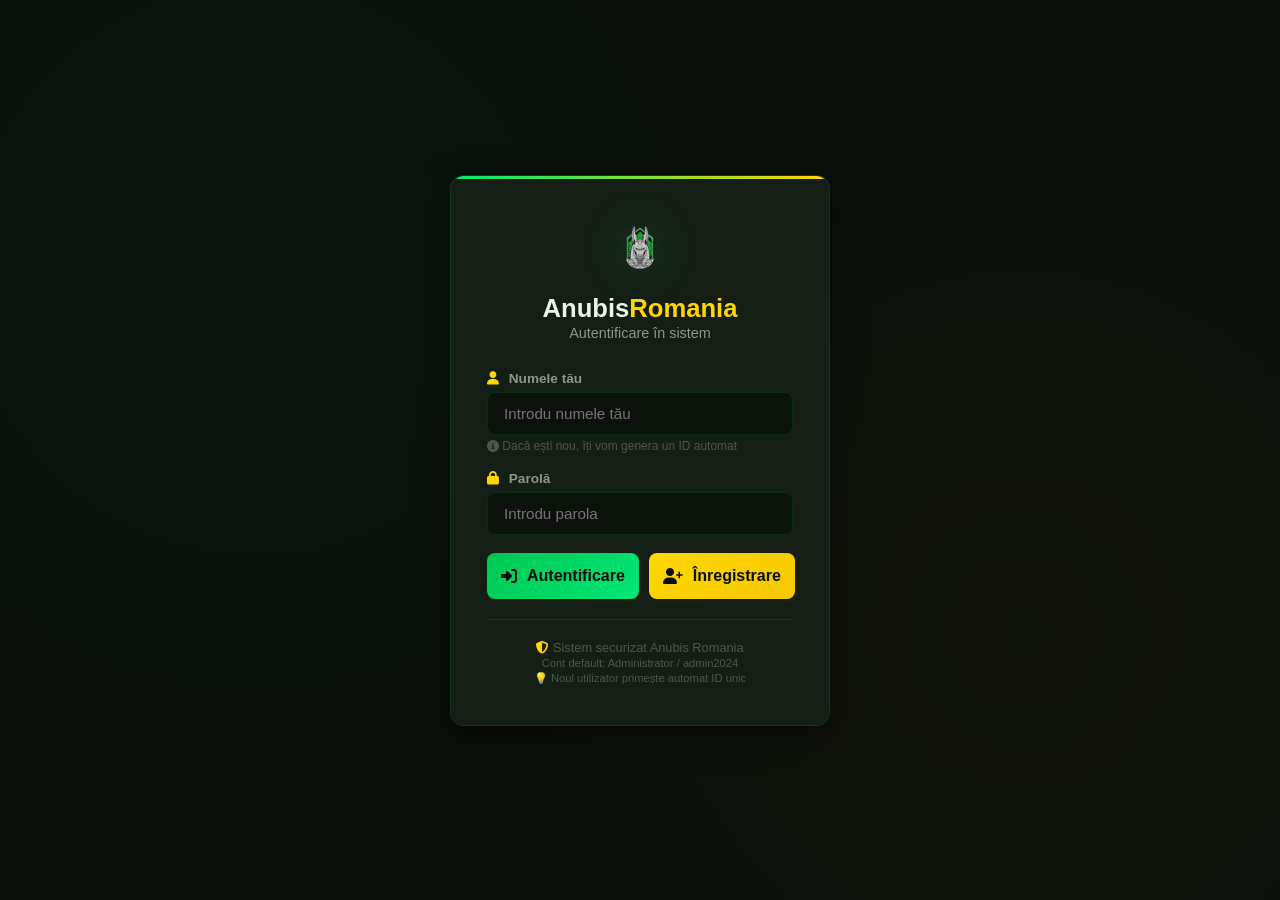
<file: index.html>
<!DOCTYPE html>
<html lang="ro">
<head>
    <meta charset="UTF-8">
    <meta name="viewport" content="width=device-width, initial-scale=1.0">
    <title>Anubis Romania - Autentificare</title>
    <link rel="icon" type="image/png" href="Imagines/Anubislogo.png">
    <link rel="stylesheet" href="https://cdnjs.cloudflare.com/ajax/libs/font-awesome/6.4.0/css/all.min.css">
    <link rel="stylesheet" href="css/style.css">
</head>
<body>

<div class="login-container">
    <div class="login-box">
        <div class="login-logo">
            <img src="Imagines/Anubislogo.png" alt="Anubis Romania">
            <h1>Anubis<span>Romania</span></h1>
            <p>Autentificare în sistem</p>
        </div>

        <div class="login-error" id="loginError"></div>

        <!-- ===== FORMULAR LOGIN / ÎNREGISTRARE ===== -->
        <form class="login-form" id="loginForm">
            <div class="form-group">
                <label><i class="fas fa-user"></i> Numele tău</label>
                <input type="text" id="username" placeholder="Introdu numele tău" required>
                <small style="color:var(--text-muted);font-size:0.75rem;display:block;margin-top:4px;">
                    <i class="fas fa-info-circle"></i> Dacă ești nou, îți vom genera un ID automat
                </small>
            </div>
            <div class="form-group">
                <label><i class="fas fa-lock"></i> Parolă</label>
                <input type="password" id="password" placeholder="Introdu parola" required>
            </div>
            
            <div style="display:flex;gap:10px;margin-bottom:16px;">
                <button type="submit" class="btn-login" id="loginBtn" style="flex:1;">
                    <i class="fas fa-sign-in-alt"></i> Autentificare
                </button>
                <button type="button" class="btn-login" id="registerBtn" style="flex:1;background:linear-gradient(135deg, var(--gold), var(--gold-dark));">
                    <i class="fas fa-user-plus"></i> Înregistrare
                </button>
            </div>
            
            <input type="hidden" id="actionType" value="login">
        </form>

        <div class="login-footer">
            <i class="fas fa-shield-alt"></i> Sistem securizat Anubis Romania
            <br>
            <span style="font-size:0.7rem;color:var(--text-muted);">
                Cont default: Administrator / admin2024
                <br>
                <span style="color:var(--text-muted);">💡 Noul utilizator primește automat ID unic</span>
            </span>
        </div>
    </div>
</div>

<!-- ===== TOAST ===== -->
<div class="toast" id="toast">
    <div class="toast-content">
        <i class="fas fa-check-circle toast-icon" id="toastIcon"></i>
        <div>
            <div class="toast-title" id="toastTitle">Succes!</div>
            <div class="toast-message" id="toastMessage">Acțiune realizată cu succes.</div>
        </div>
    </div>
</div>

<script src="js/auth.js"></script>
<script>
    document.addEventListener('DOMContentLoaded', function() {
        const form = document.getElementById('loginForm');
        const errorEl = document.getElementById('loginError');
        const loginBtn = document.getElementById('loginBtn');
        const registerBtn = document.getElementById('registerBtn');
        const actionType = document.getElementById('actionType');
        const usernameInput = document.getElementById('username');
        const passwordInput = document.getElementById('password');
        
        // Check if already logged in
        if (window.auth && window.auth.isLoggedIn()) {
            window.location.href = 'panel.html';
            return;
        }
        
        // ===== LOGIN =====
        loginBtn.addEventListener('click', async function(e) {
            e.preventDefault();
            actionType.value = 'login';
            await handleSubmit();
        });
        
        // ===== REGISTER =====
        registerBtn.addEventListener('click', async function(e) {
            e.preventDefault();
            actionType.value = 'register';
            await handleSubmit();
        });
        
        // ===== SUBMIT =====
        async function handleSubmit() {
            const name = usernameInput.value.trim();
            const password = passwordInput.value.trim();
            const action = actionType.value;
            
            if (!name || !password) {
                showError('Completează toate câmpurile!');
                return;
            }
            
            if (password.length < 4) {
                showError('Parola trebuie să aibă cel puțin 4 caractere!');
                return;
            }
            
            let result;
            
            if (action === 'login') {
                result = await window.auth.login(name, password);
            } else {
                result = await window.auth.register(name, password);
            }
            
            if (result.success) {
                if (action === 'register') {
                    showToast('✅ Cont Creat!', result.message);
                    // Switch to login mode
                    actionType.value = 'login';
                    loginBtn.style.background = 'linear-gradient(135deg, var(--green-dark), var(--green))';
                    registerBtn.style.background = 'linear-gradient(135deg, var(--gold), var(--gold-dark))';
                    // Auto login after registration
                    setTimeout(async () => {
                        const loginResult = await window.auth.login(name, password);
                        if (loginResult.success) {
                            window.location.href = 'panel.html';
                        }
                    }, 1500);
                } else {
                    window.location.href = 'panel.html';
                }
            } else {
                showError(result.message);
            }
        }
        
        // ===== SHOW ERROR =====
        function showError(message) {
            errorEl.textContent = '❌ ' + message;
            errorEl.classList.add('show');
            setTimeout(() => {
                errorEl.classList.remove('show');
            }, 5000);
        }
        
        // ===== TOAST =====
        function showToast(title, message, type = 'success') {
            const toast = document.getElementById('toast');
            const icon = document.getElementById('toastIcon');
            const titleEl = document.getElementById('toastTitle');
            const messageEl = document.getElementById('toastMessage');
            
            toast.className = 'toast';
            if (type === 'error') toast.classList.add('error');
            
            icon.className = `fas ${type === 'error' ? 'fa-exclamation-circle' : 'fa-check-circle'} toast-icon`;
            titleEl.textContent = title;
            messageEl.textContent = message;
            
            toast.classList.add('show');
            
            clearTimeout(toast._timeout);
            toast._timeout = setTimeout(() => {
                toast.classList.remove('show');
            }, 4000);
        }
        
        // ===== ENTER KEY =====
        form.addEventListener('keydown', function(e) {
            if (e.key === 'Enter') {
                e.preventDefault();
                loginBtn.click();
            }
        });
    });
</script>
</body>
</html>
</file>
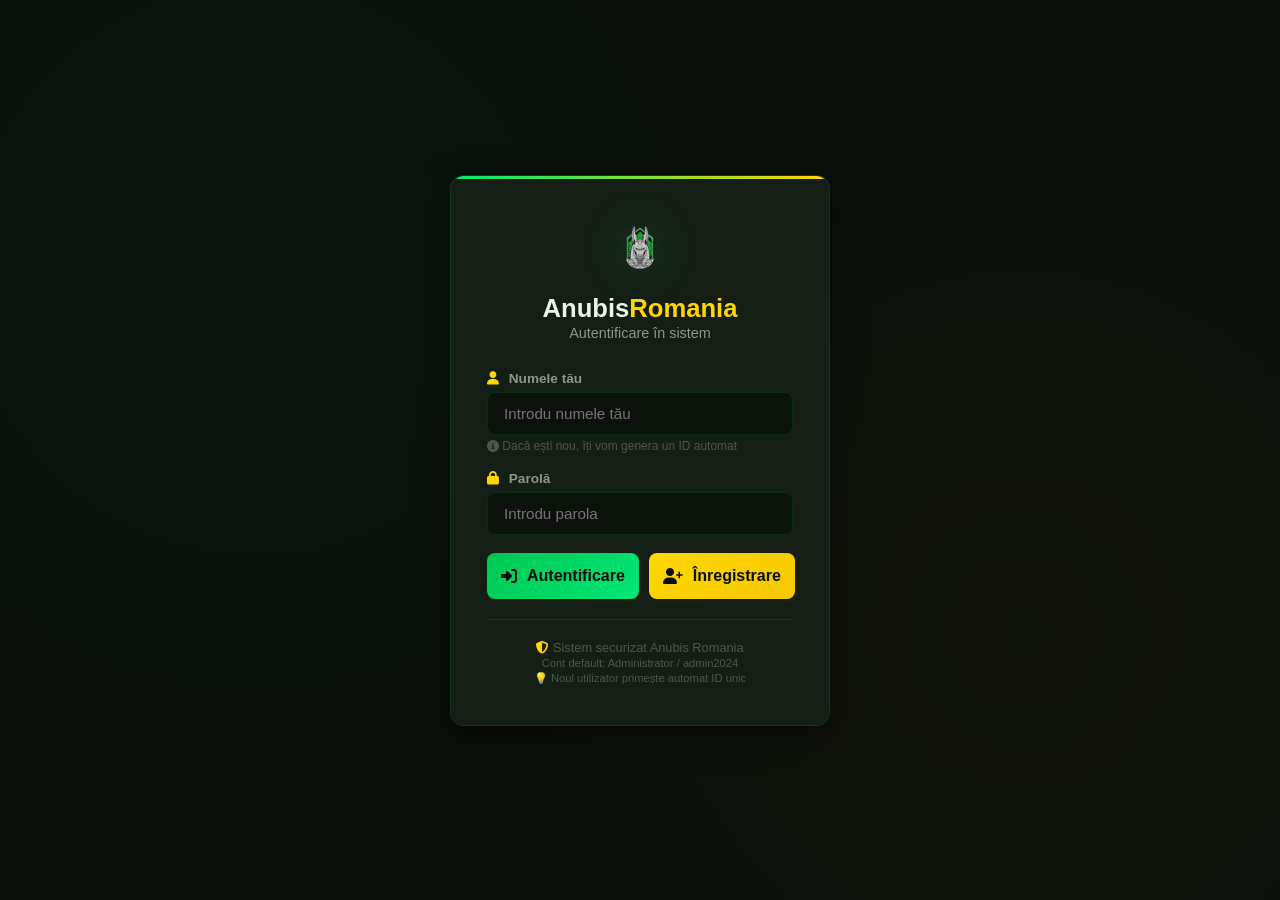
<file: panel.html>
<!DOCTYPE html>
<html lang="ro">
<head>
    <meta charset="UTF-8">
    <link rel="icon" type="image/png" sizes="1080x1080" href="Imagines/Anubislogo.png">
    <meta name="viewport" content="width=device-width, initial-scale=1.0">
    <title>Panel Admin - Anubis Romania</title>
    <link rel="stylesheet" href="https://cdnjs.cloudflare.com/ajax/libs/font-awesome/6.4.0/css/all.min.css">
    <link rel="stylesheet" href="https://unpkg.com/aos@next/dist/aos.css" />
    <style>
        /* ===== STILURI COMPLETE ===== */
        @import url('https://fonts.googleapis.com/css2?family=Orbitron:wght@400;500;700;900&family=Rajdhani:wght@400;500;600;700&display=swap');

        :root {
            --primary-color: #00c853;
            --secondary-color: #ffd700;
            --accent-color: #00e676;
            --dark-bg: #0a0f0a;
            --card-bg: rgba(10, 15, 10, 0.85);
            --text-color: #e8f5e9;
            --border-color: rgba(255, 215, 0, 0.1);
            --primary-glow: 0 0 15px rgba(0, 200, 83, 0.6), 0 0 30px rgba(255, 215, 0, 0.3);
            --secondary-glow: 0 0 15px rgba(255, 215, 0, 0.6), 0 0 30px rgba(0, 200, 83, 0.3);
            --primary-gradient: linear-gradient(135deg, #00c853, #00e676);
            --secondary-gradient: linear-gradient(135deg, #ffd700, #ffb300);
            --radius: 10px;
        }

        * { margin: 0; padding: 0; box-sizing: border-box; }

        body {
            background-color: #0a0f0a;
            color: #d4d4d4;
            font-family: 'Rajdhani', 'Segoe UI', sans-serif;
            background-image: linear-gradient(to bottom, #0f1a0f, #0a0f0a);
            min-height: 100vh;
            line-height: 1.8;
        }

        .container { width: 92%; max-width: 1200px; margin: 0 auto; padding: 0 20px; }

        /* ===== HEADER ===== */
        header {
            position: fixed;
            width: 100%;
            top: 0;
            left: 0;
            z-index: 1000;
            padding: 15px 0;
            background: rgba(10, 15, 10, 0.95);
            backdrop-filter: blur(10px);
            border-bottom: 1px solid rgba(0, 200, 83, 0.12);
            box-shadow: 0 2px 20px rgba(0, 0, 0, 0.3);
        }

        nav {
            display: flex;
            justify-content: space-between;
            align-items: center;
            max-width: 1200px;
            margin: 0 auto;
            padding: 0 20px;
        }

        .logo { display: flex; align-items: center; gap: 12px; }
        .logo img { height: 45px; width: auto; }
        .logo h1 {
            font-family: 'Orbitron', sans-serif;
            font-size: 1.5rem;
            font-weight: 700;
            color: #e8f5e9;
            text-transform: uppercase;
            letter-spacing: 2px;
            text-shadow: 0 0 15px rgba(0, 200, 83, 0.3);
        }
        .logo span { color: var(--secondary-color); }

        .nav-toggle { display: none; cursor: pointer; font-size: 1.5rem; color: #e8f5e9; }
        .nav-links { display: flex; align-items: center; list-style: none; }
        .nav-links li { margin-left: 30px; }
        .nav-links a {
            color: #b0b0b0;
            font-weight: 500;
            font-size: 1rem;
            position: relative;
            padding: 5px 0;
            text-transform: uppercase;
            letter-spacing: 1px;
            text-decoration: none;
            transition: all 0.3s ease;
            cursor: pointer;
        }
        .nav-links a::after {
            content: '';
            position: absolute;
            width: 0;
            height: 2px;
            bottom: 0;
            left: 0;
            background: var(--secondary-gradient);
            transition: width 0.3s ease;
            box-shadow: var(--secondary-glow);
        }
        .nav-links a:hover { color: var(--secondary-color); }
        .nav-links a:hover::after { width: 100%; }
        .nav-links a.active { color: var(--secondary-color); }
        .nav-links a.active::after { width: 100%; }

        /* ===== PANEL HERO ===== */
        .panel-hero {
            padding: 30px 0 20px;
            margin: 100px 0 30px;
            text-align: center;
            border-bottom: 2px solid rgba(255, 215, 0, 0.1);
        }
        .panel-hero h1 {
            font-size: 3rem;
            color: var(--secondary-color);
            font-family: 'Orbitron', sans-serif;
            letter-spacing: 3px;
            text-shadow: 0 0 30px rgba(255, 215, 0, 0.15);
        }
        .panel-hero .subtitle {
            color: #b0b0b0;
            font-size: 1.2rem;
            margin-top: 12px;
            max-width: 750px;
            margin-left: auto;
            margin-right: auto;
        }
        .panel-hero .user-info {
            display: inline-flex;
            align-items: center;
            gap: 20px;
            margin-top: 15px;
            padding: 12px 30px;
            background: var(--card-bg);
            border: 1px solid rgba(255, 215, 0, 0.15);
            border-radius: var(--radius);
            flex-wrap: wrap;
            justify-content: center;
        }
        .panel-hero .user-info .user-avatar {
            width: 45px;
            height: 45px;
            border-radius: 50%;
            background: var(--primary-gradient);
            display: flex;
            align-items: center;
            justify-content: center;
            font-weight: 700;
            font-size: 1.2rem;
            color: #0a0f0a;
            box-shadow: var(--primary-glow);
        }
        .panel-hero .user-info .user-details { text-align: left; }
        .panel-hero .user-info .user-name { font-size: 1.2rem; font-weight: 600; color: var(--text-color); }
        .panel-hero .user-info .user-id { font-size: 0.9rem; color: #888; }
        .panel-hero .user-info .user-rank {
            font-size: 0.85rem;
            font-weight: 600;
            padding: 2px 16px;
            border-radius: 20px;
            background: rgba(255, 215, 0, 0.15);
            border: 1px solid rgba(255, 215, 0, 0.2);
        }
        .panel-hero .user-info .user-ip { font-size: 0.8rem; color: #666; font-family: monospace; }
        #staffBadge {
            font-size: 0.7rem;
            color: var(--secondary-color);
            margin-left: 6px;
            background: rgba(255, 215, 0, 0.15);
            padding: 2px 12px;
            border-radius: 12px;
            border: 1px solid rgba(255, 215, 0, 0.2);
        }
        .btn-logout {
            display: inline-block;
            padding: 8px 24px;
            border-radius: 6px;
            text-transform: uppercase;
            font-weight: 600;
            letter-spacing: 1px;
            transition: all 0.3s ease;
            background: transparent;
            color: #ff4757;
            text-decoration: none;
            font-family: 'Rajdhani', sans-serif;
            border: 1px solid rgba(255, 71, 87, 0.3);
            cursor: pointer;
            font-size: 0.85rem;
        }
        .btn-logout:hover {
            background: #ff4757;
            color: #0a0f0a;
            border-color: #ff4757;
            box-shadow: 0 0 30px rgba(255, 71, 87, 0.3);
        }

        /* ===== BACK BUTTON ===== */
        .back-btn {
            display: inline-block;
            padding: 10px 28px;
            border-radius: 6px;
            text-transform: uppercase;
            font-weight: 600;
            letter-spacing: 1px;
            transition: all 0.3s ease;
            background: var(--primary-gradient);
            color: #0a0f0a;
            text-decoration: none;
            box-shadow: 0 0 20px rgba(0, 200, 83, 0.2);
            font-family: 'Rajdhani', sans-serif;
            margin-bottom: 20px;
            border: none;
            cursor: pointer;
            font-size: 0.95rem;
        }
        .back-btn:hover {
            background: linear-gradient(135deg, #00e676, #00c853);
            box-shadow: 0 0 30px rgba(0, 200, 83, 0.4);
            transform: translateY(-2px);
            color: #0a0f0a;
        }
        .back-btn i { margin-right: 10px; }

        /* ===== STATS GRID ===== */
        .stats-grid {
            display: grid;
            grid-template-columns: repeat(auto-fit, minmax(200px, 1fr));
            gap: 20px;
            margin-bottom: 30px;
        }
        .stat-card {
            background: var(--card-bg);
            border: 1px solid rgba(255, 215, 0, 0.1);
            border-radius: var(--radius);
            padding: 24px 28px;
            text-align: center;
            transition: all 0.3s ease;
            position: relative;
            overflow: hidden;
        }
        .stat-card::before {
            content: '';
            position: absolute;
            top: 0;
            left: 0;
            right: 0;
            height: 3px;
            background: var(--secondary-gradient);
            opacity: 0.5;
        }
        .stat-card:hover {
            transform: translateY(-5px);
            border-color: rgba(255, 215, 0, 0.3);
            box-shadow: 0 10px 30px rgba(0, 0, 0, 0.3);
        }
        .stat-card .stat-icon { font-size: 2rem; color: var(--secondary-color); margin-bottom: 8px; }
        .stat-card .stat-number {
            font-size: 2.2rem;
            font-weight: 700;
            color: var(--text-color);
            font-family: 'Orbitron', sans-serif;
        }
        .stat-card .stat-label { color: #888; font-size: 0.9rem; margin-top: 4px; }

        /* ===== PANEL CARDS ===== */
        .panel-grid {
            display: grid;
            grid-template-columns: repeat(auto-fit, minmax(320px, 1fr));
            gap: 25px;
            margin-bottom: 30px;
        }
        .panel-card {
            background: var(--card-bg);
            border: 1px solid rgba(255, 215, 0, 0.1);
            border-radius: var(--radius);
            padding: 28px 30px;
            transition: all 0.3s ease;
            position: relative;
            overflow: hidden;
        }
        .panel-card::before {
            content: '';
            position: absolute;
            top: 0;
            left: 0;
            right: 0;
            height: 3px;
            background: var(--secondary-gradient);
            opacity: 0.3;
        }
        .panel-card:hover {
            border-color: rgba(255, 215, 0, 0.3);
            transform: translateY(-3px);
            box-shadow: 0 10px 30px rgba(0, 0, 0, 0.3);
        }
        .panel-card .card-header {
            display: flex;
            align-items: center;
            gap: 14px;
            margin-bottom: 16px;
            padding-bottom: 12px;
            border-bottom: 1px solid rgba(255, 215, 0, 0.08);
        }
        .panel-card .card-header i { font-size: 1.6rem; color: var(--secondary-color); }
        .panel-card .card-header h3 { font-size: 1.2rem; font-weight: 600; color: var(--text-color); }
        .panel-card .card-content .stat {
            display: flex;
            justify-content: space-between;
            padding: 8px 0;
            border-bottom: 1px solid rgba(255, 255, 255, 0.03);
        }
        .panel-card .card-content .stat:last-child { border-bottom: none; }
        .panel-card .card-content .stat .label { color: #888; }
        .panel-card .card-content .stat .value { color: var(--text-color); font-weight: 600; }
        .panel-card .card-content .stat .value.gold { color: var(--secondary-color); }
        .panel-card .card-content .stat .value.green { color: var(--primary-color); }

        /* ===== BUTTONS ===== */
        .btn {
            display: inline-block;
            padding: 10px 28px;
            border-radius: 6px;
            text-transform: uppercase;
            font-weight: 600;
            letter-spacing: 1px;
            transition: all 0.3s ease;
            text-decoration: none;
            font-family: 'Rajdhani', sans-serif;
            border: none;
            cursor: pointer;
            font-size: 0.9rem;
            text-align: center;
            width: 100%;
        }
        .btn-primary { background: var(--primary-gradient); color: #0a0f0a; box-shadow: 0 0 20px rgba(0, 200, 83, 0.2); }
        .btn-primary:hover {
            background: linear-gradient(135deg, #00e676, #00c853);
            box-shadow: 0 0 30px rgba(0, 200, 83, 0.4);
            transform: translateY(-2px);
            color: #0a0f0a;
        }
        .btn-secondary {
            background: transparent;
            color: var(--secondary-color);
            border: 2px solid var(--secondary-color);
        }
        .btn-secondary:hover {
            background: var(--secondary-gradient);
            color: #0a0f0a;
            border-color: transparent;
            box-shadow: 0 0 30px rgba(255, 215, 0, 0.3);
            transform: translateY(-2px);
        }
        .btn-outline {
            background: transparent;
            color: #888;
            border: 1px solid rgba(255, 255, 255, 0.1);
        }
        .btn-outline:hover { border-color: var(--secondary-color); color: var(--text-color); transform: translateY(-2px); }
        .btn-danger {
            background: transparent;
            color: #ff4757;
            border: 1px solid rgba(255, 71, 87, 0.3);
        }
        .btn-danger:hover {
            background: #ff4757;
            color: #0a0f0a;
            border-color: #ff4757;
            box-shadow: 0 0 30px rgba(255, 71, 87, 0.3);
            transform: translateY(-2px);
        }
        .btn-sm { padding: 6px 16px; font-size: 0.75rem; width: auto; }
        .btn-gold {
            background: var(--secondary-gradient);
            color: #0a0f0a;
            box-shadow: 0 0 20px rgba(255, 215, 0, 0.2);
        }
        .btn-gold:hover {
            background: linear-gradient(135deg, #ffb300, #ffd700);
            box-shadow: 0 0 30px rgba(255, 215, 0, 0.4);
            transform: translateY(-2px);
            color: #0a0f0a;
        }
        .btn-actions { display: flex; flex-direction: column; gap: 10px; }

        /* ===== TICKET OPTIONS ===== */
        .ticket-options {
            display: grid;
            grid-template-columns: repeat(auto-fill, minmax(250px, 1fr));
            gap: 18px;
            margin-bottom: 25px;
        }
        .ticket-option {
            background: var(--card-bg);
            border: 1px solid rgba(255, 215, 0, 0.08);
            border-radius: var(--radius);
            padding: 22px 24px;
            cursor: pointer;
            transition: all 0.3s ease;
            text-align: left;
            position: relative;
            overflow: hidden;
        }
        .ticket-option::before {
            content: '';
            position: absolute;
            top: 0;
            left: 0;
            right: 0;
            height: 3px;
            background: var(--secondary-gradient);
            opacity: 0;
            transition: all 0.3s ease;
        }
        .ticket-option:hover {
            transform: translateY(-3px);
            border-color: rgba(255, 215, 0, 0.3);
            box-shadow: 0 10px 30px rgba(0, 0, 0, 0.3);
        }
        .ticket-option:hover::before { opacity: 1; }
        .ticket-option .option-icon { font-size: 1.8rem; margin-bottom: 8px; display: block; }
        .ticket-option .option-title { font-size: 1rem; font-weight: 600; color: var(--text-color); margin-bottom: 2px; }
        .ticket-option .option-desc { font-size: 0.85rem; color: #888; }
        .ticket-option .option-badge {
            position: absolute;
            top: 12px;
            right: 16px;
            font-size: 0.6rem;
            text-transform: uppercase;
            letter-spacing: 0.5px;
            padding: 2px 12px;
            border-radius: 12px;
            background: rgba(255, 215, 0, 0.08);
            color: #666;
            border: 1px solid rgba(255, 215, 0, 0.08);
        }

        /* ===== TICKET FORM ===== */
        .ticket-form-container {
            display: none;
            background: var(--card-bg);
            border: 1px solid rgba(255, 215, 0, 0.1);
            border-radius: var(--radius);
            padding: 28px 30px;
            margin-bottom: 25px;
            animation: fadeSlide 0.3s ease;
        }
        .ticket-form-container.visible { display: block; }
        .ticket-form-container .form-header {
            display: flex;
            justify-content: space-between;
            align-items: center;
            margin-bottom: 20px;
            padding-bottom: 12px;
            border-bottom: 1px solid rgba(255, 215, 0, 0.08);
        }
        .ticket-form-container .form-header h3 {
            display: flex;
            align-items: center;
            gap: 10px;
            font-size: 1.1rem;
            color: var(--text-color);
        }
        .ticket-form-container .form-header h3 i { color: var(--secondary-color); }
        .ticket-form-container .form-header .btn-close-form {
            background: none;
            border: none;
            color: #666;
            font-size: 1.3rem;
            cursor: pointer;
            transition: all 0.3s ease;
            padding: 4px 8px;
        }
        .ticket-form-container .form-header .btn-close-form:hover { color: #ff4757; }

        @keyframes fadeSlide {
            from { opacity: 0; transform: translateY(12px); }
            to { opacity: 1; transform: translateY(0); }
        }

        .form-grid {
            display: grid;
            grid-template-columns: 1fr 1fr;
            gap: 18px;
        }
        .form-group { margin-bottom: 14px; }
        .form-group.full { grid-column: 1 / -1; }
        .form-group label {
            display: block;
            font-size: 0.85rem;
            font-weight: 600;
            margin-bottom: 6px;
            color: #b0b0b0;
        }
        .form-group label .required { color: #ff4757; }
        .form-group input,
        .form-group select,
        .form-group textarea {
            width: 100%;
            padding: 10px 14px;
            background: rgba(0, 0, 0, 0.3);
            border: 1px solid rgba(255, 215, 0, 0.1);
            border-radius: 6px;
            color: var(--text-color);
            font-size: 0.9rem;
            transition: all 0.3s ease;
            font-family: inherit;
        }
        .form-group input:focus,
        .form-group select:focus,
        .form-group textarea:focus {
            outline: none;
            border-color: var(--secondary-color);
            box-shadow: 0 0 0 3px rgba(255, 215, 0, 0.08);
        }
        .form-group textarea { resize: vertical; min-height: 100px; }
        .form-group select option { background: #0a0f0a; }

        /* ===== TICKETS LIST ===== */
        .tickets-container {
            background: var(--card-bg);
            border: 1px solid rgba(255, 215, 0, 0.1);
            border-radius: var(--radius);
            overflow: hidden;
        }
        .tickets-header {
            display: grid;
            grid-template-columns: 60px 1fr 130px 110px 80px 120px;
            padding: 12px 20px;
            background: rgba(0, 0, 0, 0.3);
            border-bottom: 1px solid rgba(255, 215, 0, 0.06);
            font-size: 0.75rem;
            font-weight: 700;
            text-transform: uppercase;
            letter-spacing: 0.5px;
            color: #666;
        }
        .ticket-item {
            display: grid;
            grid-template-columns: 60px 1fr 130px 110px 80px 120px;
            padding: 14px 20px;
            border-bottom: 1px solid rgba(255, 215, 0, 0.04);
            align-items: center;
            transition: all 0.3s ease;
        }
        .ticket-item:hover { background: rgba(255, 215, 0, 0.02); }
        .ticket-item:last-child { border-bottom: none; }
        .ticket-id {
            font-weight: 600;
            color: var(--secondary-color);
            font-family: monospace;
            font-size: 0.85rem;
        }
        .ticket-info .ticket-title { font-weight: 500; font-size: 0.9rem; color: var(--text-color); }
        .ticket-info .ticket-meta { font-size: 0.75rem; color: #666; }
        .ticket-type { font-size: 0.8rem; color: #888; }
        .ticket-status {
            padding: 3px 14px;
            border-radius: 12px;
            font-size: 0.7rem;
            font-weight: 600;
            width: fit-content;
            text-transform: uppercase;
            letter-spacing: 0.3px;
        }
        .ticket-status.open { background: rgba(0, 200, 83, 0.15); color: var(--primary-color); }
        .ticket-status.pending { background: rgba(255, 215, 0, 0.15); color: var(--secondary-color); }
        .ticket-status.closed { background: rgba(255, 255, 255, 0.04); color: #666; }
        .ticket-status.in-progress { background: rgba(52, 152, 219, 0.15); color: #3498db; }
        .ticket-actions { display: flex; gap: 6px; }
        .ticket-actions button {
            padding: 4px 12px;
            border: none;
            border-radius: 4px;
            font-size: 0.7rem;
            font-weight: 600;
            cursor: pointer;
            transition: all 0.3s ease;
        }
        .ticket-actions .btn-view { background: rgba(0, 200, 83, 0.1); color: var(--primary-color); }
        .ticket-actions .btn-view:hover { background: var(--primary-color); color: #0a0f0a; }
        .ticket-actions .btn-close-ticket { background: rgba(255, 215, 0, 0.1); color: var(--secondary-color); }
        .ticket-actions .btn-close-ticket:hover { background: var(--secondary-color); color: #0a0f0a; }
        .ticket-actions .btn-delete { background: rgba(255, 71, 87, 0.1); color: #ff4757; }
        .ticket-actions .btn-delete:hover { background: #ff4757; color: #0a0f0a; }
        .empty-state { text-align: center; padding: 48px 20px; color: #666; }
        .empty-state i { font-size: 3rem; color: #444; margin-bottom: 16px; opacity: 0.3; }
        .empty-state h3 { color: #888; margin-bottom: 4px; }

        /* ===== SECTION TOGGLE ===== */
        .section {
            display: none;
            animation: fadeSlide 0.4s ease;
        }
        .section.active { display: block; }
        .section-title {
            color: var(--secondary-color);
            font-size: 1.8rem;
            font-weight: 700;
            margin: 30px 0 15px;
            letter-spacing: 1px;
            font-family: 'Orbitron', sans-serif;
            border-bottom: 1px solid rgba(255, 215, 0, 0.08);
            padding-bottom: 8px;
        }
        .section-title i { margin-right: 15px; color: var(--primary-color); }
        .section-desc { color: #888; margin-bottom: 20px; font-size: 1rem; }

        /* ===== FILTER BUTTONS ===== */
        .filter-buttons {
            display: flex;
            gap: 8px;
            flex-wrap: wrap;
            margin-bottom: 15px;
        }
        .filter-btn {
            padding: 6px 18px;
            border: 1px solid rgba(255, 215, 0, 0.15);
            border-radius: 6px;
            background: transparent;
            color: #888;
            cursor: pointer;
            transition: all 0.3s ease;
            font-family: 'Rajdhani', sans-serif;
            font-weight: 600;
            font-size: 0.8rem;
            text-transform: uppercase;
            letter-spacing: 0.5px;
        }
        .filter-btn:hover { border-color: var(--secondary-color); color: var(--text-color); }
        .filter-btn.active { background: var(--secondary-gradient); color: #0a0f0a; border-color: transparent; }

        /* ===== STAFF PANEL ===== */
        .staff-panel { display: none; margin-top: 20px; }
        .staff-panel.visible { display: block; }
        .staff-grid {
            display: grid;
            grid-template-columns: repeat(auto-fill, minmax(220px, 1fr));
            gap: 18px;
            margin-bottom: 25px;
        }
        .staff-action {
            background: var(--card-bg);
            border: 1px solid rgba(255, 215, 0, 0.08);
            border-radius: var(--radius);
            padding: 20px 24px;
            cursor: pointer;
            transition: all 0.3s ease;
            text-align: center;
        }
        .staff-action:hover {
            transform: translateY(-3px);
            border-color: rgba(255, 215, 0, 0.3);
            box-shadow: 0 10px 30px rgba(0, 0, 0, 0.3);
        }
        .staff-action .action-icon { font-size: 2rem; display: block; margin-bottom: 6px; }
        .staff-action .action-title { font-weight: 600; font-size: 0.95rem; color: var(--text-color); }
        .staff-action .action-desc { font-size: 0.8rem; color: #888; }

        /* ===== COMMANDS ===== */
        .commands-section {
            background: var(--card-bg);
            border: 1px solid rgba(255, 215, 0, 0.1);
            border-radius: var(--radius);
            padding: 24px 28px;
            margin-bottom: 20px;
        }
        .commands-section h3 {
            display: flex;
            align-items: center;
            gap: 10px;
            margin-bottom: 12px;
            color: var(--text-color);
            font-size: 1.1rem;
        }
        .commands-section h3 i { color: var(--secondary-color); }
        .command-item {
            display: flex;
            justify-content: space-between;
            align-items: center;
            padding: 8px 0;
            border-bottom: 1px solid rgba(255, 215, 0, 0.04);
            flex-wrap: wrap;
            gap: 8px;
        }
        .command-item:last-child { border-bottom: none; }
        .command-item .cmd {
            font-family: monospace;
            color: var(--primary-color);
            background: rgba(0, 0, 0, 0.3);
            padding: 4px 12px;
            border-radius: 4px;
            font-size: 0.85rem;
        }
        .command-item .cmd-desc { color: #888; font-size: 0.85rem; }
        .command-item .cmd-btn {
            padding: 4px 16px;
            border: none;
            border-radius: 4px;
            background: rgba(255, 215, 0, 0.1);
            color: var(--secondary-color);
            cursor: pointer;
            font-weight: 600;
            font-size: 0.7rem;
            transition: all 0.3s ease;
        }
        .command-item .cmd-btn:hover { background: var(--secondary-color); color: #0a0f0a; }

        /* ===== USERS LIST ===== */
        .users-list { max-height: 300px; overflow-y: auto; }
        .user-item {
            display: flex;
            justify-content: space-between;
            align-items: center;
            padding: 8px 12px;
            border-bottom: 1px solid rgba(255, 215, 0, 0.04);
            font-size: 0.9rem;
            flex-wrap: wrap;
            gap: 8px;
        }
        .user-item:last-child { border-bottom: none; }
        .user-item .user-details {
            display: flex;
            align-items: center;
            gap: 12px;
            flex-wrap: wrap;
        }
        .user-item .user-details .rank-badge {
            font-size: 0.65rem;
            padding: 1px 12px;
            border-radius: 10px;
            background: rgba(255, 215, 0, 0.1);
            color: var(--secondary-color);
        }
        .user-item .user-details .rank-badge.staff {
            background: rgba(0, 200, 83, 0.1);
            color: var(--primary-color);
        }
        .user-item .user-actions { display: flex; gap: 6px; flex-wrap: wrap; }
        .user-item .user-actions button {
            padding: 2px 12px;
            border: none;
            border-radius: 4px;
            font-size: 0.7rem;
            cursor: pointer;
            transition: all 0.3s ease;
        }
        .user-item .user-actions .btn-promote { background: rgba(255, 215, 0, 0.1); color: var(--secondary-color); }
        .user-item .user-actions .btn-promote:hover { background: var(--secondary-color); color: #0a0f0a; }
        .user-item .user-actions .btn-demote { background: rgba(255, 71, 87, 0.1); color: #ff4757; }
        .user-item .user-actions .btn-demote:hover { background: #ff4757; color: #0a0f0a; }
        .user-item .user-actions .btn-delete-user { background: rgba(255, 71, 87, 0.05); color: #666; }
        .user-item .user-actions .btn-delete-user:hover { background: #ff4757; color: #0a0f0a; }

        /* ===== LOGS ===== */
        .logs-list { max-height: 200px; overflow-y: auto; }
        .log-item {
            padding: 6px 12px;
            border-bottom: 1px solid rgba(255, 215, 0, 0.03);
            font-size: 0.85rem;
            display: flex;
            justify-content: space-between;
            color: #888;
        }
        .log-item .log-time { color: #555; font-size: 0.75rem; }
        .log-item .log-action { color: var(--text-color); }

        /* ===== RULES CONTAINER ===== */
        .rules-container {
            background: var(--card-bg);
            border: 1px solid rgba(255, 215, 0, 0.1);
            border-radius: var(--radius);
            padding: 28px 32px;
            max-height: 600px;
            overflow-y: auto;
        }
        .rules-container iframe {
            width: 100%;
            height: 550px;
            border: none;
            border-radius: 6px;
            background: #0a0f0a;
        }
        .rules-loading {
            display: flex;
            align-items: center;
            justify-content: center;
            padding: 60px;
            color: #666;
            gap: 16px;
        }
        .rules-loading i { font-size: 2rem; animation: spin 1s linear infinite; }
        @keyframes spin {
            from { transform: rotate(0deg); }
            to { transform: rotate(360deg); }
        }

        /* ===== TOAST ===== */
        .toast {
            position: fixed;
            bottom: 30px;
            right: 30px;
            background: var(--card-bg);
            border: 1px solid rgba(255, 215, 0, 0.2);
            border-radius: 8px;
            padding: 16px 24px;
            color: var(--text-color);
            box-shadow: 0 10px 40px rgba(0, 0, 0, 0.5);
            z-index: 999;
            max-width: 380px;
            border-left: 4px solid var(--primary-color);
            transform: translateY(100px);
            opacity: 0;
            transition: all 0.4s ease;
            pointer-events: none;
        }
        .toast.show {
            transform: translateY(0);
            opacity: 1;
            pointer-events: auto;
        }
        .toast .toast-content { display: flex; align-items: center; gap: 14px; }
        .toast .toast-icon { font-size: 1.4rem; color: var(--primary-color); }
        .toast .toast-title { font-weight: 600; font-size: 0.95rem; }
        .toast .toast-message { font-size: 0.85rem; color: #888; }
        .toast.error { border-left-color: #ff4757; }
        .toast.error .toast-icon { color: #ff4757; }

        /* ===== TICKET MODAL ===== */
        #ticketModal {
            display: none;
            position: fixed;
            top: 0;
            left: 0;
            width: 100%;
            height: 100%;
            background: rgba(0, 0, 0, 0.85);
            z-index: 9999;
            align-items: center;
            justify-content: center;
            backdrop-filter: blur(8px);
        }
        #ticketModal .modal-box {
            background: var(--card-bg);
            border: 1px solid var(--border-color);
            border-radius: var(--radius);
            padding: 30px;
            max-width: 600px;
            width: 92%;
            max-height: 85vh;
            overflow-y: auto;
            box-shadow: 0 20px 60px rgba(0, 0, 0, 0.8);
        }

        /* ===== RESPONSIVE ===== */
        @media (max-width: 992px) {
            .nav-toggle { display: block; }
            .nav-links {
                position: fixed;
                top: 75px;
                left: 0;
                width: 100%;
                height: calc(100vh - 75px);
                background: #0a0f0a;
                flex-direction: column;
                align-items: center;
                justify-content: flex-start;
                padding-top: 50px;
                clip-path: circle(0px at top right);
                transition: clip-path 0.5s ease;
                z-index: 999;
            }
            .nav-links.active { clip-path: circle(1500px at top right); }
            .nav-links li { margin: 18px 0; opacity: 0; transform: translateY(20px); transition: all 0.3s ease; }
            .nav-links.active li { opacity: 1; transform: translateY(0); }
            .tickets-header, .ticket-item {
                grid-template-columns: 50px 1fr 100px 90px 70px 90px;
                font-size: 0.8rem;
                padding: 10px 16px;
            }
        }

        @media (max-width: 768px) {
            .logo img { height: 35px; }
            .logo h1 { font-size: 1.2rem; }
            .panel-hero { margin-top: 80px; padding: 20px 0 15px; }
            .panel-hero h1 { font-size: 2rem; }
            .panel-hero .subtitle { font-size: 1rem; }
            .panel-hero .user-info { padding: 10px 20px; flex-direction: column; text-align: center; }
            .panel-hero .user-info .user-details { text-align: center; }
            .panel-grid { grid-template-columns: 1fr; }
            .stats-grid { grid-template-columns: repeat(2, 1fr); gap: 12px; }
            .tickets-header { display: none; }
            .ticket-item { grid-template-columns: 1fr; gap: 6px; padding: 14px 16px; }
            .ticket-item .ticket-id { font-weight: 700; font-size: 0.9rem; }
            .ticket-actions { margin-top: 4px; flex-wrap: wrap; }
            .form-grid { grid-template-columns: 1fr; }
            .ticket-form-container { padding: 20px; }
            .ticket-options { grid-template-columns: 1fr 1fr; gap: 12px; }
            .ticket-option { padding: 16px 18px; }
            .ticket-option .option-icon { font-size: 1.5rem; }
            .ticket-option .option-title { font-size: 0.9rem; }
            .ticket-option .option-desc { font-size: 0.75rem; }
            .rules-container { padding: 16px; }
            .rules-container iframe { height: 400px; }
            .staff-grid { grid-template-columns: 1fr 1fr; gap: 12px; }
            .commands-section { padding: 16px 18px; }
            .command-item { flex-direction: column; align-items: flex-start; }
            .user-item { flex-direction: column; align-items: flex-start; }
            .user-item .user-actions { width: 100%; }
            .user-item .user-actions button { flex: 1; }
            .toast { bottom: 16px; right: 16px; left: 16px; max-width: none; padding: 14px 18px; }
            #ticketModal .modal-box { padding: 20px; width: 95%; }
        }

        @media (max-width: 480px) {
            .logo img { height: 28px; }
            .logo h1 { font-size: 1rem; }
            .panel-hero h1 { font-size: 1.6rem; }
            .panel-hero .subtitle { font-size: 0.9rem; }
            .stats-grid { grid-template-columns: 1fr 1fr; gap: 10px; }
            .stat-card { padding: 16px 18px; }
            .stat-card .stat-number { font-size: 1.6rem; }
            .stat-card .stat-label { font-size: 0.75rem; }
            .ticket-options { grid-template-columns: 1fr; }
            .staff-grid { grid-template-columns: 1fr; }
            .btn { font-size: 0.8rem; padding: 8px 16px; }
            .section-title { font-size: 1.4rem; }
        }
    </style>
</head>
<body>

    <header>
        <nav>
            <div class="logo" data-aos="fade-right" data-aos-duration="1000">
                <img src="Imagines/Anubislogo.png" alt="Anubis Romania Logo">
                <h1>Anubis<span>Romania</span></h1>
            </div>
            <div class="nav-toggle">
                <i class="fas fa-bars"></i>
            </div>
            <ul class="nav-links">
                <li data-aos="fade-down" data-aos-delay="100"><a href="index.html">Acasă</a></li>
                <li data-aos="fade-down" data-aos-delay="200"><a href="#" class="active" onclick="switchSection('dashboard')">Dashboard</a></li>
                <li data-aos="fade-down" data-aos-delay="300"><a href="#" onclick="switchSection('tickets')">Tickete</a></li>
                <li data-aos="fade-down" data-aos-delay="400"><a href="#" onclick="switchSection('new-ticket')">Ticket Nou</a></li>
                <li data-aos="fade-down" data-aos-delay="500"><a href="#" onclick="switchSection('rules')">Regulament</a></li>
                <li data-aos="fade-down" data-aos-delay="600"><a href="#" onclick="toggleStaffPanel()">Staff</a></li>
            </ul>
        </nav>
    </header>

    <main>
        <div class="container">

            <!-- ===== BACK BUTTON ===== -->
            <a href="index.html" class="back-btn" data-aos="fade-right">
                <i class="fas fa-arrow-left"></i> Înapoi la Site
            </a>

            <!-- ===== PANEL HERO ===== -->
            <div class="panel-hero" data-aos="fade-up">
                <h1 data-aos="fade-right">👑 Panoul de Control</h1>
                <p class="subtitle" data-aos="fade-up" data-aos-delay="150">Bine ai venit în panoul administrativ al serverului Anubis Romania.</p>

                <div class="user-info" data-aos="fade-up" data-aos-delay="200">
                    <div class="user-avatar" id="userAvatar">A</div>
                    <div class="user-details">
                        <div class="user-name" id="userName">Utilizator</div>
                        <div>
                            <span class="user-id" id="userId">ID: -</span>
                            <span class="user-rank" id="userRank">👤 Membru</span>
                            <span class="user-ip" id="userIP">IP: 0.0.0.0</span>
                            <span id="staffBadge" style="display:none;">⭐ Staff</span>
                        </div>
                    </div>
                    <a href="index.html" class="btn-logout" onclick="auth.logout()">
                        <i class="fas fa-sign-out-alt"></i> Deconectare
                    </a>
                </div>
            </div>

            <!-- ============================================================ -->
            <!-- SECTION: DASHBOARD -->
            <!-- ============================================================ -->
            <div class="section active" id="dashboardSection">

                <div class="stats-grid" data-aos="fade-up">
                    <div class="stat-card">
                        <div class="stat-icon"><i class="fas fa-users"></i></div>
                        <div class="stat-number" id="totalUsers">0</div>
                        <div class="stat-label">Total Utilizatori</div>
                    </div>
                    <div class="stat-card">
                        <div class="stat-icon"><i class="fas fa-user-shield"></i></div>
                        <div class="stat-number" id="staffCount">0</div>
                        <div class="stat-label">Staff</div>
                    </div>
                    <div class="stat-card">
                        <div class="stat-icon"><i class="fas fa-ticket-alt"></i></div>
                        <div class="stat-number" id="totalTickets">0</div>
                        <div class="stat-label">Total Tickete</div>
                    </div>
                    <div class="stat-card">
                        <div class="stat-icon"><i class="fas fa-circle" style="color:var(--primary-color);"></i></div>
                        <div class="stat-number" style="font-size:1.4rem;font-family:'Rajdhani',sans-serif;">Online</div>
                        <div class="stat-label">Server Status</div>
                    </div>
                </div>

                <div class="panel-grid" data-aos="fade-up">
                    <div class="panel-card">
                        <div class="card-header">
                            <i class="fas fa-user"></i>
                            <h3>Informații Cont</h3>
                        </div>
                        <div class="card-content">
                            <div class="stat"><span class="label">Nume</span><span class="value" id="panelName">-</span></div>
                            <div class="stat"><span class="label">ID</span><span class="value gold" id="panelID">-</span></div>
                            <div class="stat"><span class="label">Rang</span><span class="value gold" id="panelRank">-</span></div>
                            <div class="stat"><span class="label">IP</span><span class="value" style="font-family:monospace;font-size:0.85rem;" id="panelIP">-</span></div>
                            <div class="stat"><span class="label">Status</span><span class="value green"><i class="fas fa-circle" style="font-size:0.6rem;"></i> Activ</span></div>
                        </div>
                    </div>

                    <div class="panel-card">
                        <div class="card-header">
                            <i class="fas fa-bolt"></i>
                            <h3>Acțiuni Rapide</h3>
                        </div>
                        <div class="card-content">
                            <div class="btn-actions">
                                <a href="#" onclick="switchSection('tickets')" class="btn btn-primary">
                                    <i class="fas fa-ticket-alt"></i> Vezi Tickete
                                </a>
                                <a href="#" onclick="switchSection('new-ticket')" class="btn btn-secondary">
                                    <i class="fas fa-plus"></i> Ticket Nou
                                </a>
                                <a href="#" onclick="toggleStaffPanel()" class="btn btn-outline" id="staffActionBtn">
                                    <i class="fas fa-shield-alt"></i> Panou Staff
                                </a>
                            </div>
                        </div>
                    </div>

                    <div class="panel-card">
                        <div class="card-header">
                            <i class="fas fa-chart-bar"></i>
                            <h3>Statistici Server</h3>
                        </div>
                        <div class="card-content">
                            <div class="stat"><span class="label">Jucători Online</span><span class="value green" id="playersOnline">-</span></div>
                            <div class="stat"><span class="label">Tickete Deschise</span><span class="value gold" id="openTickets">0</span></div>
                            <div class="stat"><span class="label">Tickete Rezolvate</span><span class="value" id="closedTickets">0</span></div>
                            <div class="stat"><span class="label">Uptime</span><span class="value green"><i class="fas fa-clock"></i> 99.9%</span></div>
                        </div>
                    </div>
                </div>

            </div>

            <!-- ============================================================ -->
            <!-- SECTION: TICKETS -->
            <!-- ============================================================ -->
            <div class="section" id="ticketsSection">
                <div class="section-title" data-aos="fade-right"><i class="fas fa-ticket-alt"></i> Toate Ticketele</div>
                <p class="section-desc" data-aos="fade-right" data-aos-delay="100">Gestionare tickete în timp real.</p>

                <div class="filter-buttons" data-aos="fade-up">
                    <button class="filter-btn active" data-filter="all" onclick="filterTickets('all')">Toate</button>
                    <button class="filter-btn" data-filter="open" onclick="filterTickets('open')">Deschise</button>
                    <button class="filter-btn" data-filter="closed" onclick="filterTickets('closed')">Rezolvate</button>
                </div>

                <div class="tickets-container" data-aos="fade-up">
                    <div class="tickets-header">
                        <span>ID</span>
                        <span>Titlu &amp; Detalii</span>
                        <span>Tip</span>
                        <span>Status</span>
                        <span>Prioritate</span>
                        <span>Acțiuni</span>
                    </div>
                    <div id="ticketsList"></div>
                    <div id="emptyState" class="empty-state" style="display:none;">
                        <i class="fas fa-inbox"></i>
                        <h3>Niciun ticket</h3>
                        <p>Nu există tickete în această categorie.</p>
                    </div>
                </div>
            </div>

            <!-- ============================================================ -->
            <!-- SECTION: NEW TICKET -->
            <!-- ============================================================ -->
            <div class="section" id="newTicketSection">
                <div class="section-title" data-aos="fade-right"><i class="fas fa-plus-circle"></i> Crează Ticket Nou</div>
                <p class="section-desc" data-aos="fade-right" data-aos-delay="100">Alege tipul de ticket pe care dorești să îl creezi.</p>

                <div class="ticket-options" data-aos="fade-up">
                    <div class="ticket-option" onclick="openTicketForm('ban')">
                        <span class="option-icon">🔨</span>
                        <div class="option-title">Cerere Ban</div>
                        <div class="option-desc">Raportează un jucător pentru încălcarea regulilor</div>
                        <span class="option-badge">Staff Only</span>
                    </div>
                    <div class="ticket-option" onclick="openTicketForm('unban')">
                        <span class="option-icon">🔓</span>
                        <div class="option-title">Cerere Unban</div>
                        <div class="option-desc">Solicită deblocarea contului tău</div>
                        <span class="option-badge">Jucători</span>
                    </div>
                    <div class="ticket-option" onclick="openTicketForm('bug')">
                        <span class="option-icon">🐛</span>
                        <div class="option-title">Raport Bug</div>
                        <div class="option-desc">Raportează o eroare sau problemă tehnică</div>
                        <span class="option-badge">Jucători</span>
                    </div>
                    <div class="ticket-option" onclick="openTicketForm('report')">
                        <span class="option-icon">📢</span>
                        <div class="option-title">Reclamație Jucător</div>
                        <div class="option-desc">Reclamă comportamentul unui jucător</div>
                        <span class="option-badge">Jucători</span>
                    </div>
                    <div class="ticket-option" onclick="openTicketForm('suggest')">
                        <span class="option-icon">💡</span>
                        <div class="option-title">Sugestie</div>
                        <div class="option-desc">Propune o îmbunătățire pentru server</div>
                        <span class="option-badge">Jucători</span>
                    </div>
                    <div class="ticket-option" onclick="openTicketForm('support')">
                        <span class="option-icon">🆘</span>
                        <div class="option-title">Suport General</div>
                        <div class="option-desc">Ajutor pentru probleme diverse</div>
                        <span class="option-badge">Jucători</span>
                    </div>
                    <div class="ticket-option" onclick="openTicketForm('appeal')">
                        <span class="option-icon">⚖️</span>
                        <div class="option-title">Contestare</div>
                        <div class="option-desc">Contestă o decizie a staff-ului</div>
                        <span class="option-badge">Jucători</span>
                    </div>
                    <div class="ticket-option" onclick="openTicketForm('other')">
                        <span class="option-icon">📌</span>
                        <div class="option-title">Altele</div>
                        <div class="option-desc">Alt tip de ticket</div>
                        <span class="option-badge">Jucători</span>
                    </div>
                </div>

                <div class="ticket-form-container" id="ticketFormContainer" data-aos="fade-up">
                    <div class="form-header">
                        <h3><i class="fas fa-pen"></i> <span id="selectedTypeLabel">🔨 Cerere Ban</span></h3>
                        <button class="btn-close-form" onclick="closeTicketForm()" title="Închide formular">
                            <i class="fas fa-times"></i>
                        </button>
                    </div>

                    <form id="ticketForm">
                        <div class="form-grid">
                            <div class="form-group">
                                <label>Tip Ticket <span class="required">*</span></label>
                                <select id="ticketType" required>
                                    <option value="ban">🔨 Cerere Ban</option>
                                    <option value="unban">🔓 Cerere Unban</option>
                                    <option value="bug">🐛 Raport Bug</option>
                                    <option value="report">📢 Reclamație Jucător</option>
                                    <option value="suggest">💡 Sugestie</option>
                                    <option value="support">🆘 Suport General</option>
                                    <option value="appeal">⚖️ Contestare</option>
                                    <option value="other">📌 Altele</option>
                                </select>
                            </div>
                            <div class="form-group">
                                <label>Prioritate <span class="required">*</span></label>
                                <select id="priority" required>
                                    <option value="low">🟢 Scăzută</option>
                                    <option value="medium">🟡 Medie</option>
                                    <option value="high">🟠 Ridicată</option>
                                    <option value="urgent">🔴 Urgent</option>
                                </select>
                            </div>
                            <div class="form-group full">
                                <label>Titlu <span class="required">*</span></label>
                                <input type="text" id="ticketTitle" placeholder="Ex: Ban pentru player X" required>
                            </div>
                            <div class="form-group full">
                                <label>Descriere <span class="required">*</span></label>
                                <textarea id="ticketDesc" placeholder="Descrie problema în detaliu..." required></textarea>
                            </div>
                            <div class="form-group">
                                <label>Nume Jucător (opțional)</label>
                                <input type="text" id="playerName" placeholder="Numele jucătorului">
                            </div>
                            <div class="form-group">
                                <label>Discord </label>
                                <input type="text" id="discordTag" placeholder="username#1234">
                            </div>
                            <div class="form-group full">
                                <label>Dovezi (linkuri)</label>
                                <input type="text" id="evidence" placeholder="https://youtube.com / https://imgur.com">
                            </div>
                        </div>
                        <button type="submit" class="btn btn-primary" style="width:auto;padding:12px 40px;">
                            <i class="fas fa-paper-plane"></i> Trimite Ticket
                        </button>
                    </form>
                </div>
            </div>

            <!-- ============================================================ -->
            <!-- SECTION: RULES -->
            <!-- ============================================================ -->
            <div class="section" id="rulesSection">
                <div class="section-title" data-aos="fade-right"><i class="fas fa-gavel"></i> Regulamentul Serverului</div>
                <p class="section-desc" data-aos="fade-right" data-aos-delay="100">Regulamentul oficial al serverului Anubis Romania.</p>

                <div class="rules-container" id="rulesContainer" data-aos="fade-up">
                    <div class="rules-loading">
                        <i class="fas fa-spinner"></i>
                        <span>Încărcare regulament...</span>
                    </div>
                </div>
            </div>

            <!-- ============================================================ -->
            <!-- STAFF PANEL -->
            <!-- ============================================================ -->
            <div class="staff-panel" id="staffPanel" data-aos="fade-up">

                <div class="section-title" style="font-size:1.5rem;margin-top:10px;"><i class="fas fa-shield-alt"></i> Panou Staff</div>

                <div class="staff-grid">
                    <div class="staff-action" data-command="kick">
                        <span class="action-icon">👢</span>
                        <div class="action-title">Kick Jucător</div>
                        <div class="action-desc">Dă kick unui jucător</div>
                    </div>
                    <div class="staff-action" data-command="ban">
                        <span class="action-icon">🔨</span>
                        <div class="action-title">Ban Jucător</div>
                        <div class="action-desc">Banează un jucător</div>
                    </div>
                    <div class="staff-action" data-command="unban">
                        <span class="action-icon">🔓</span>
                        <div class="action-title">Unban Jucător</div>
                        <div class="action-desc">Debanează un jucător</div>
                    </div>
                    <div class="staff-action" data-command="warn">
                        <span class="action-icon">⚠️</span>
                        <div class="action-title">Avertisment</div>
                        <div class="action-desc">Dă avertisment unui jucător</div>
                    </div>
                    <div class="staff-action" data-command="freeze">
                        <span class="action-icon">❄️</span>
                        <div class="action-title">Îngheață Jucător</div>
                        <div class="action-desc">Îngheață un jucător</div>
                    </div>
                    <div class="staff-action" data-command="unfreeze">
                        <span class="action-icon">🔥</span>
                        <div class="action-title">Dezgheață Jucător</div>
                        <div class="action-desc">Dezgheață un jucător</div>
                    </div>
                    <div class="staff-action" data-command="announce">
                        <span class="action-icon">📢</span>
                        <div class="action-title">Anunț Global</div>
                        <div class="action-desc">Trimite un anunț tuturor</div>
                    </div>
                </div>

                <div class="commands-section">
                    <h3><i class="fas fa-terminal"></i> Comenzi Console (F12)</h3>
                    <p style="color:#888;font-size:0.85rem;margin-bottom:12px;">
                        Tastează în consolă (F12) pentru a gestiona utilizatorii:
                    </p>
                    <div class="command-item">
                        <span class="cmd">anubis.users.list()</span>
                        <span class="cmd-desc">Afișează toți utilizatorii</span>
                        <button class="cmd-btn" onclick="copyCmd('anubis.users.list()')">Copiază</button>
                    </div>
                    <div class="command-item">
                        <span class="cmd">anubis.users.promote("nume")</span>
                        <span class="cmd-desc">Promovează utilizator</span>
                        <button class="cmd-btn" onclick="copyCmd('anubis.users.promote(\"nume\")')">Copiază</button>
                    </div>
                    <div class="command-item">
                        <span class="cmd">anubis.users.demote("nume")</span>
                        <span class="cmd-desc">Retrogradă utilizator</span>
                        <button class="cmd-btn" onclick="copyCmd('anubis.users.demote(\"nume\")')">Copiază</button>
                    </div>
                    <div class="command-item">
                        <span class="cmd">anubis.staff.give("nume")</span>
                        <span class="cmd-desc">Oferă rang staff</span>
                        <button class="cmd-btn" onclick="copyCmd('anubis.staff.give(\"nume\")')">Copiază</button>
                    </div>
                    <div class="command-item">
                        <span class="cmd">anubis.staff.remove("nume")</span>
                        <span class="cmd-desc">Elimină rang staff</span>
                        <button class="cmd-btn" onclick="copyCmd('anubis.staff.remove(\"nume\")')">Copiază</button>
                    </div>
                    <div class="command-item">
                        <span class="cmd">anubis.logs.show()</span>
                        <span class="cmd-desc">Afișează loguri</span>
                        <button class="cmd-btn" onclick="copyCmd('anubis.logs.show()')">Copiază</button>
                    </div>
                    <div style="margin-top:12px;padding-top:12px;border-top:1px solid rgba(255,215,0,0.06);">
                        <span style="color:#666;font-size:0.8rem;">
                            💡 Tastează <strong style="color:var(--secondary-color);">anubis.help()</strong> în consolă pentru toate comenzile
                        </span>
                    </div>
                </div>

                <div style="background:var(--card-bg);border:1px solid rgba(255,215,0,0.1);border-radius:var(--radius);padding:24px 28px;margin-bottom:20px;">
                    <h3 style="display:flex;align-items:center;gap:10px;margin-bottom:16px;color:var(--text-color);font-size:1.1rem;">
                        <i class="fas fa-users" style="color:var(--secondary-color);"></i>
                        Listă Utilizatori
                        <span style="font-size:0.75rem;color:#666;font-weight:400;" id="userCount"></span>
                    </h3>
                    <div class="users-list" id="usersList">
                        <p style="color:#666;text-align:center;padding:20px;">Se încarcă...</p>
                    </div>
                </div>

                <div style="background:var(--card-bg);border:1px solid rgba(255,215,0,0.1);border-radius:var(--radius);padding:24px 28px;">
                    <h3 style="display:flex;align-items:center;gap:10px;margin-bottom:16px;color:var(--text-color);font-size:1.1rem;">
                        <i class="fas fa-history" style="color:var(--secondary-color);"></i>
                        Activitate Recentă
                    </h3>
                    <div class="logs-list" id="logsList">
                        <p style="color:#666;text-align:center;padding:10px;">Se încarcă...</p>
                    </div>
                </div>

            </div>

        </div>
    </main>

    <!-- ===== TICKET MODAL ===== -->
    <div id="ticketModal">
        <div class="modal-box" id="ticketModalContent">
            <!-- Content loaded by JavaScript -->
        </div>
    </div>

    <!-- ===== TOAST ===== -->
    <div class="toast" id="toast">
        <div class="toast-content">
            <i class="fas fa-check-circle toast-icon" id="toastIcon"></i>
            <div>
                <div class="toast-title" id="toastTitle">Succes!</div>
                <div class="toast-message" id="toastMessage">Acțiune realizată cu succes.</div>
            </div>
        </div>
    </div>

    <script src="https://unpkg.com/aos@next/dist/aos.js"></script>
    <script>
        AOS.init({
            duration: 700,
            easing: 'ease',
            once: false,
            mirror: false
        });

        document.addEventListener('DOMContentLoaded', function() {
            const navToggle = document.querySelector('.nav-toggle');
            const navLinks = document.querySelector('.nav-links');

            navToggle.addEventListener('click', function() {
                navLinks.classList.toggle('active');
                this.querySelector('i').classList.toggle('fa-bars');
                this.querySelector('i').classList.toggle('fa-times');
            });

            document.querySelectorAll('.nav-links a').forEach(link => {
                link.addEventListener('click', () => {
                    navLinks.classList.remove('active');
                    navToggle.querySelector('i').classList.add('fa-bars');
                    navToggle.querySelector('i').classList.remove('fa-times');
                });
            });
        });
    </script>
    <script src="js/auth.js"></script>
    <script src="js/admin-cmd.js"></script>
    <script src="js/staff.js"></script>
    <script src="js/panel.js"></script>

</body>
</html>
</file>
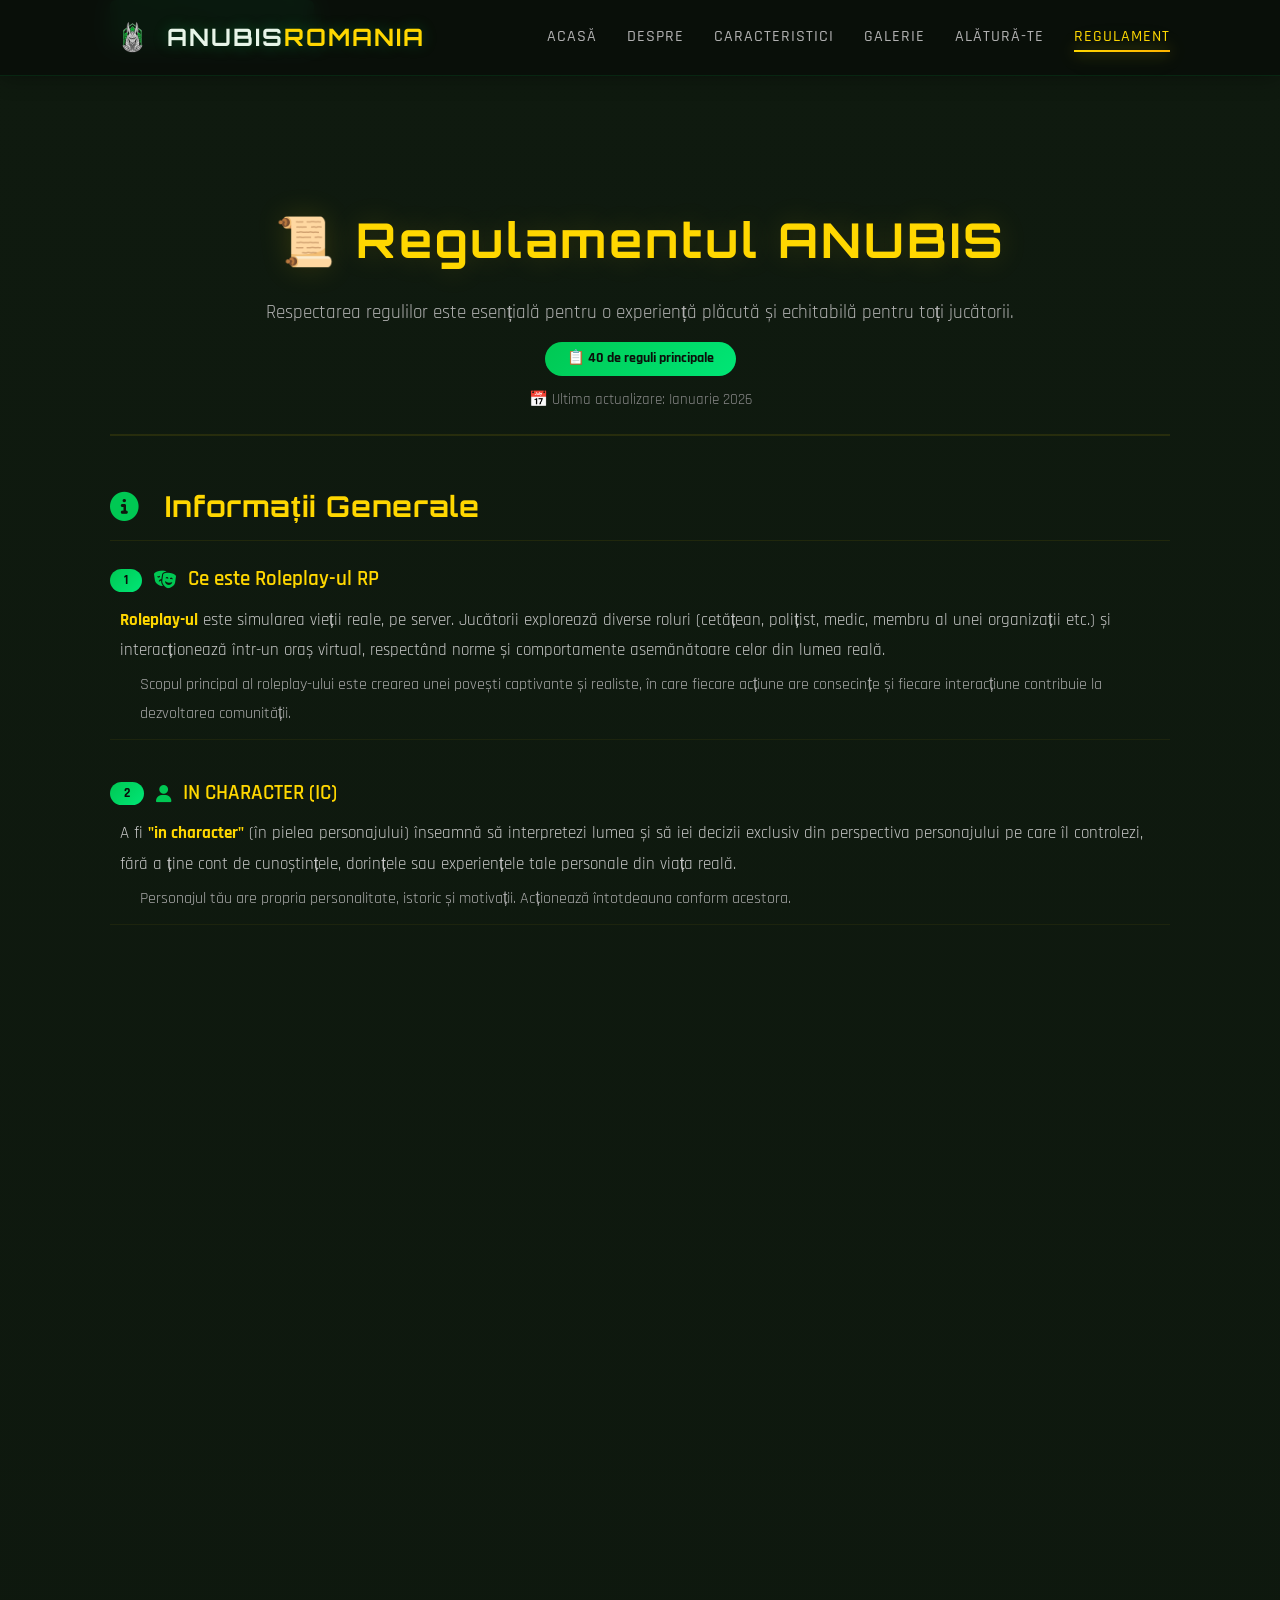
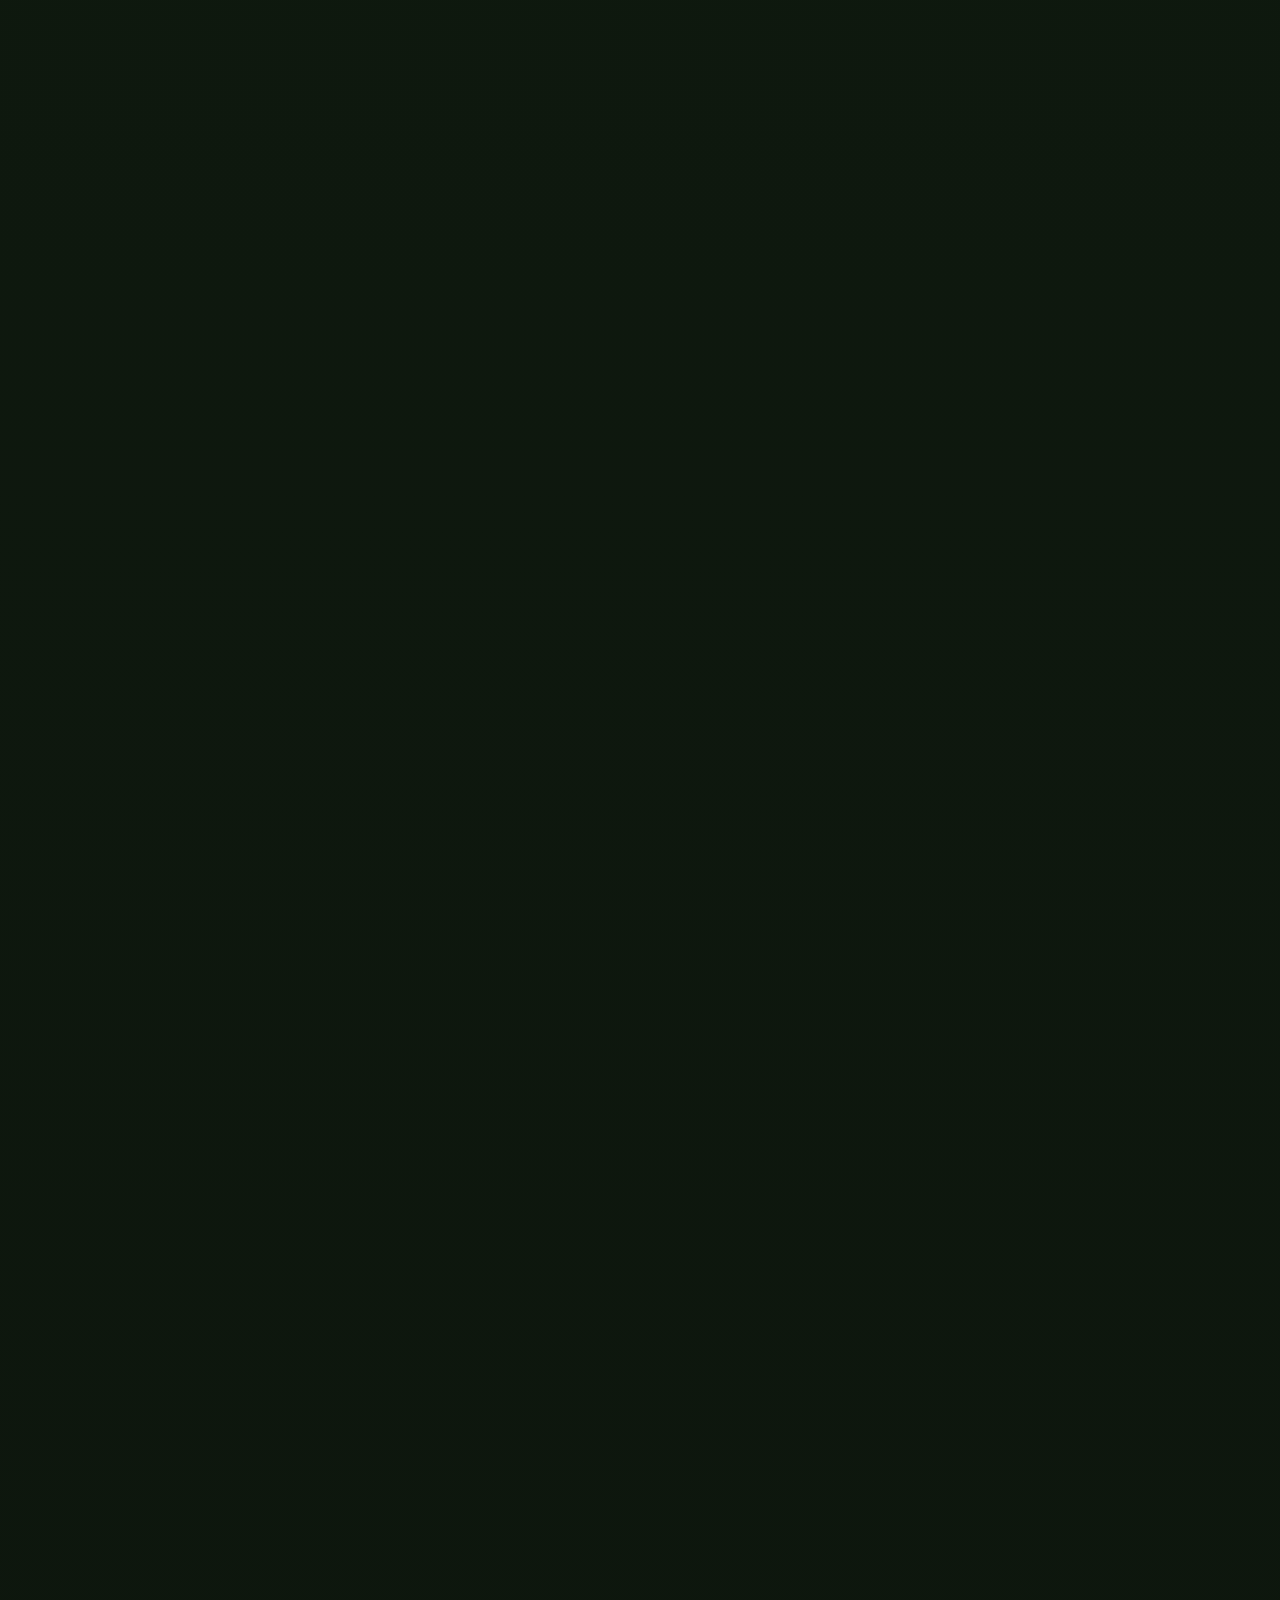
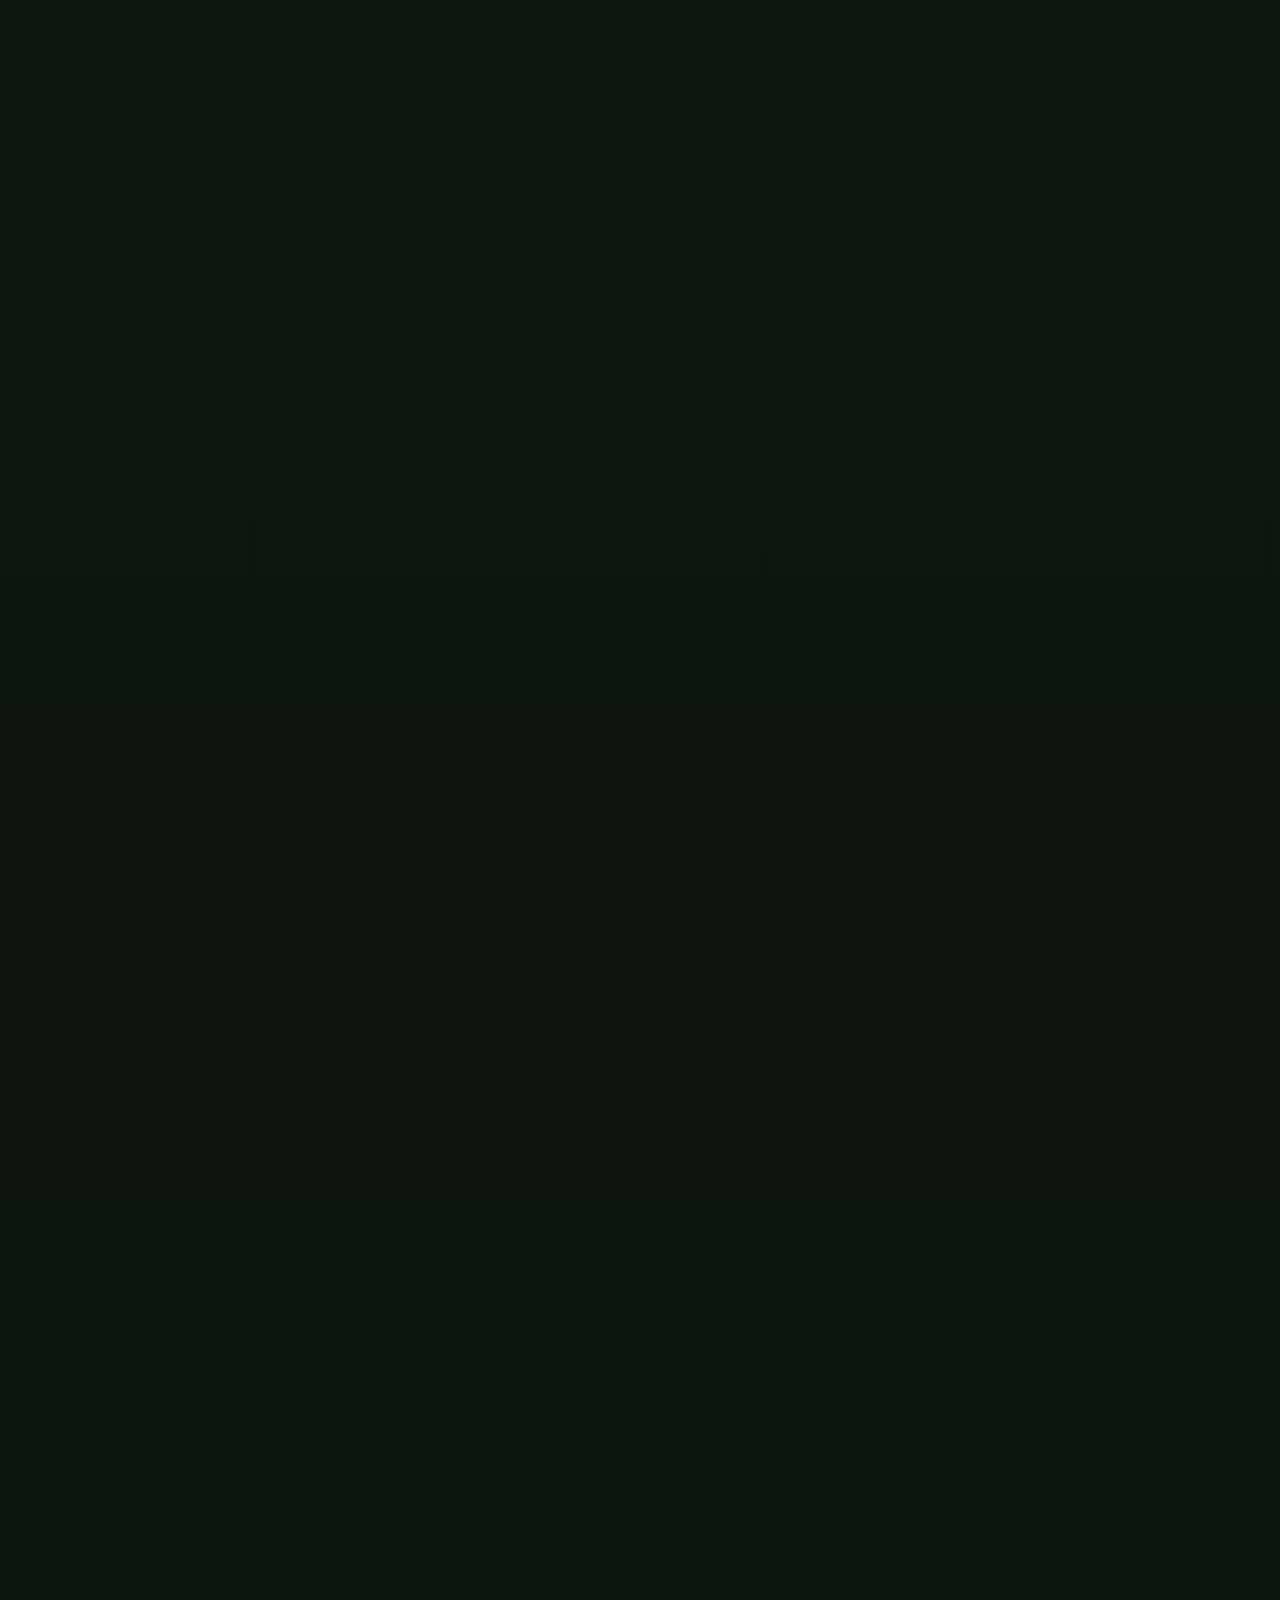
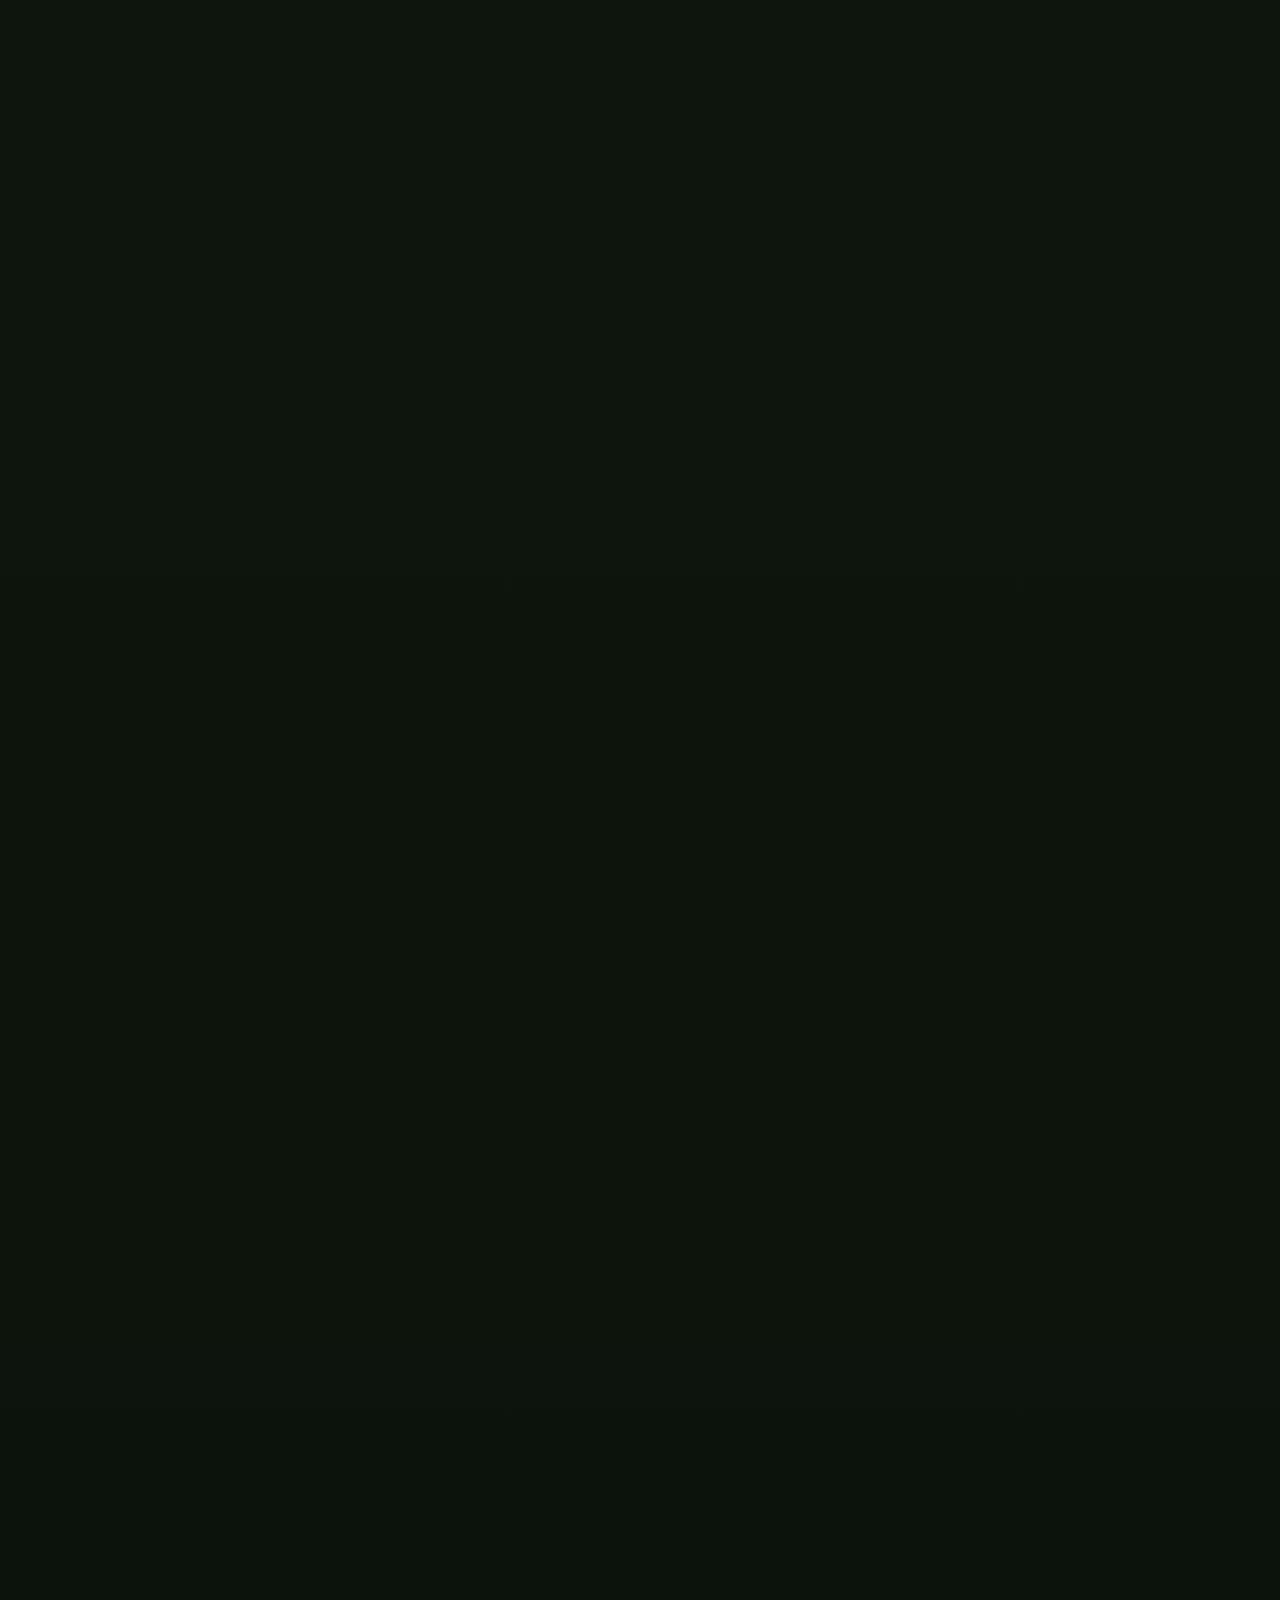
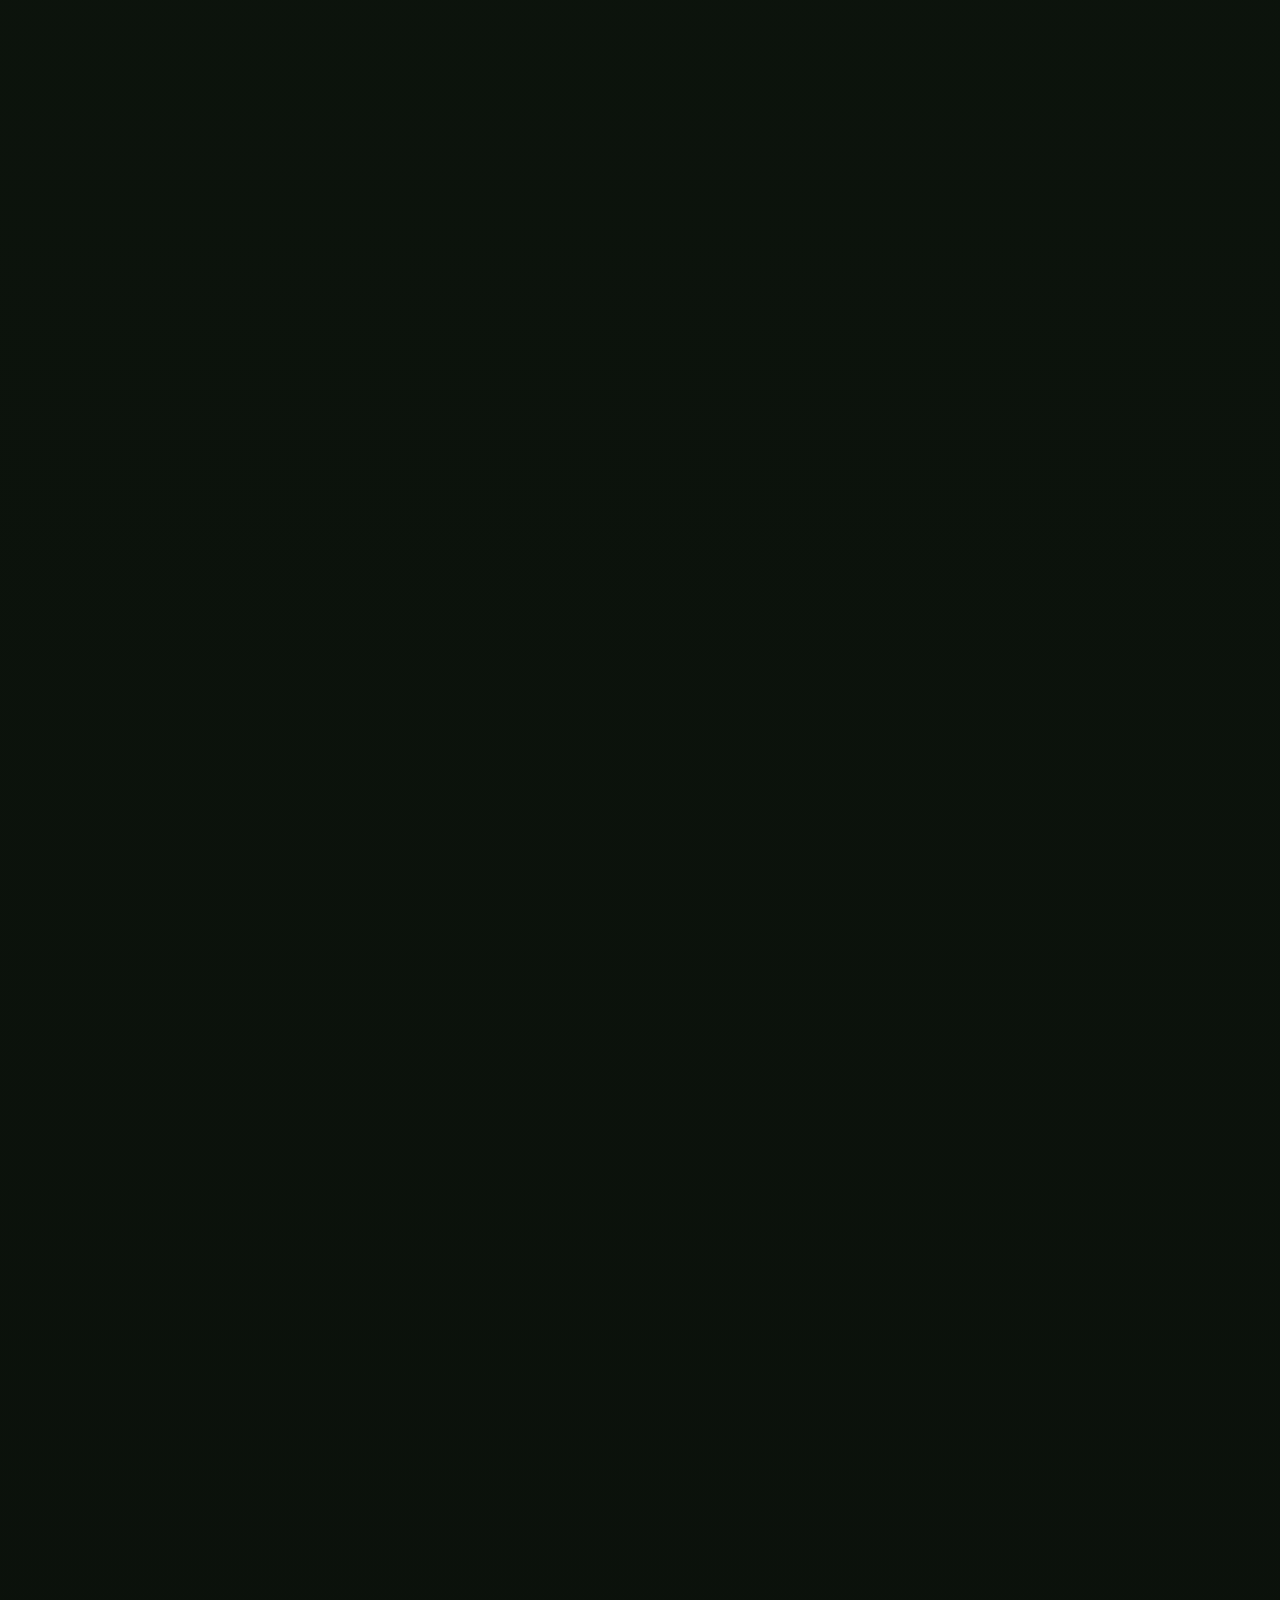
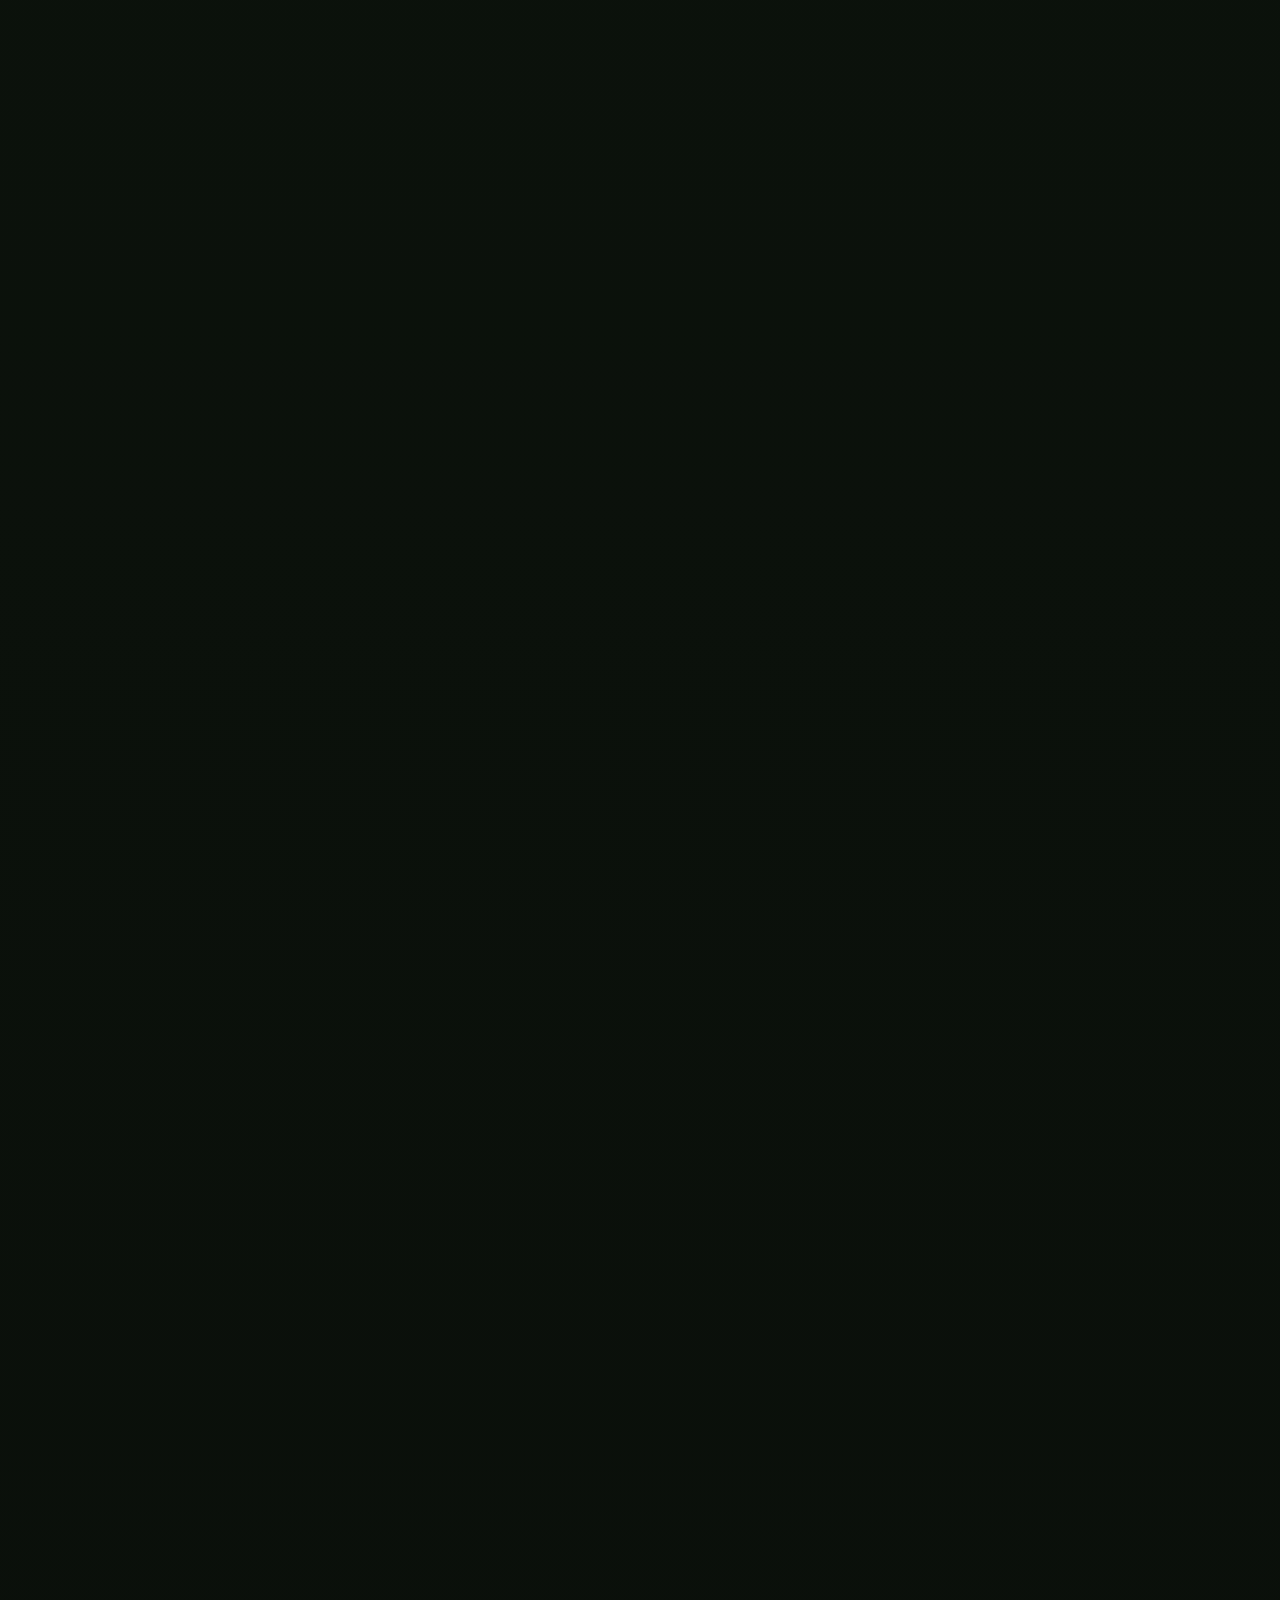
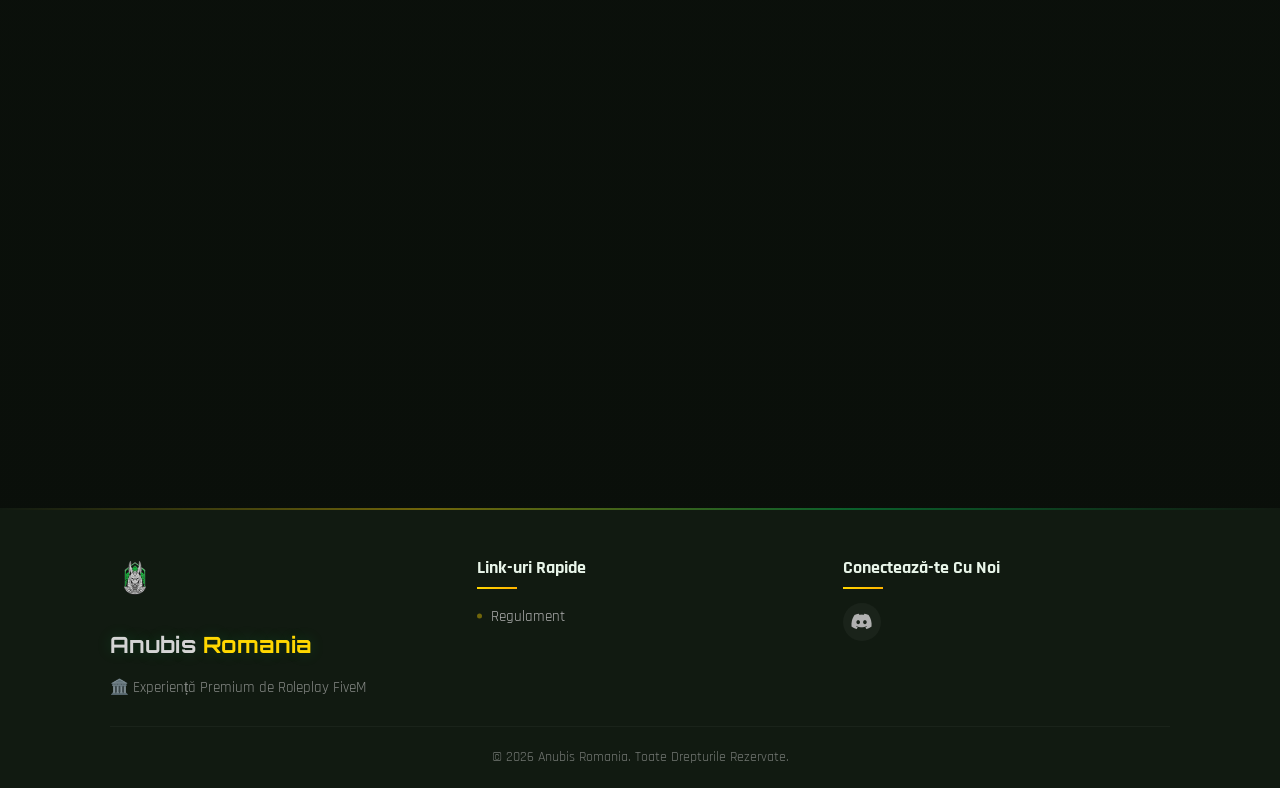
<file: rules.html>
<!DOCTYPE html>
<html lang="ro">
<head>
    <meta charset="UTF-8">
    <link rel="icon" type="image/png" sizes="1080x1080" href="Imagines/Anubislogo.png">
    <meta name="viewport" content="width=device-width, initial-scale=1.0">
    <title>Regulament - Anubis Romania</title>
    <link rel="stylesheet" href="https://cdnjs.cloudflare.com/ajax/libs/font-awesome/6.4.0/css/all.min.css">
    <link rel="stylesheet" href="https://unpkg.com/aos@next/dist/aos.css" />
    <style>
        @import url('https://fonts.googleapis.com/css2?family=Orbitron:wght@400;500;700;900&family=Rajdhani:wght@400;500;600;700&display=swap');

        :root {
            --primary-color: #00c853;
            --secondary-color: #ffd700;
            --accent-color: #00e676;
            --highlight-color: #ffd700;
            --dark-bg: #0a0f0a;
            --card-bg: rgba(10, 15, 10, 0.85);
            --text-color: #e8f5e9;
            --primary-glow: 0 0 15px rgba(0, 200, 83, 0.6), 0 0 30px rgba(255, 215, 0, 0.3);
            --secondary-glow: 0 0 15px rgba(255, 215, 0, 0.6), 0 0 30px rgba(0, 200, 83, 0.3);
            --primary-gradient: linear-gradient(135deg, #00c853, #00e676);
            --secondary-gradient: linear-gradient(135deg, #ffd700, #ffb300);
        }

        * {
            margin: 0;
            padding: 0;
            box-sizing: border-box;
        }

        body {
            background-color: #0a0f0a;
            color: #d4d4d4;
            font-family: 'Rajdhani', 'Segoe UI', sans-serif;
            background-image: linear-gradient(to bottom, #0f1a0f, #0a0f0a);
            min-height: 100vh;
            line-height: 1.8;
        }

        .container {
            width: 92%;
            max-width: 1100px;
            margin: 0 auto;
            padding: 0 20px;
        }

        /* ===== HEADER ===== */
        header {
            position: fixed;
            width: 100%;
            top: 0;
            left: 0;
            z-index: 1000;
            padding: 15px 0;
            transition: all 0.4s ease;
            background: rgba(10, 15, 10, 0.95);
            backdrop-filter: blur(10px);
            border-bottom: 1px solid rgba(0, 200, 83, 0.12);
            box-shadow: 0 2px 20px rgba(0, 0, 0, 0.3);
        }

        nav {
            display: flex;
            justify-content: space-between;
            align-items: center;
            max-width: 1100px;
            margin: 0 auto;
            padding: 0 20px;
        }

        .logo {
            display: flex;
            align-items: center;
            gap: 12px;
        }

        .logo img {
            height: 45px;
            width: auto;
        }

        .logo h1 {
            font-family: 'Orbitron', sans-serif;
            font-size: 1.5rem;
            font-weight: 700;
            color: #e8f5e9;
            text-transform: uppercase;
            letter-spacing: 2px;
            text-shadow: 0 0 15px rgba(0, 200, 83, 0.3);
        }

        .logo span {
            color: var(--secondary-color);
        }

        .nav-toggle {
            display: none;
            cursor: pointer;
            font-size: 1.5rem;
            color: #e8f5e9;
        }

        .nav-links {
            display: flex;
            align-items: center;
            list-style: none;
        }

        .nav-links li {
            margin-left: 30px;
        }

        .nav-links a {
            color: #b0b0b0;
            font-weight: 500;
            font-size: 1rem;
            position: relative;
            padding: 5px 0;
            text-transform: uppercase;
            letter-spacing: 1px;
            text-decoration: none;
            transition: all 0.3s ease;
        }

        .nav-links a::after {
            content: '';
            position: absolute;
            width: 0;
            height: 2px;
            bottom: 0;
            left: 0;
            background: var(--secondary-gradient);
            transition: width 0.3s ease;
            box-shadow: var(--secondary-glow);
        }

        .nav-links a:hover {
            color: var(--secondary-color);
        }

        .nav-links a:hover::after {
            width: 100%;
        }

        .nav-links a.active {
            color: var(--secondary-color);
        }

        .nav-links a.active::after {
            width: 100%;
        }

        /* ===== RULES HERO ===== */
        .rules-hero {
            padding: 30px 0 20px;
            margin: 100px 0 30px;
            text-align: center;
            border-bottom: 2px solid rgba(255, 215, 0, 0.1);
        }

        .rules-hero h1 {
            font-size: 3rem;
            color: var(--secondary-color);
            font-family: 'Orbitron', sans-serif;
            letter-spacing: 3px;
            text-shadow: 0 0 30px rgba(255, 215, 0, 0.15);
        }

        .rules-hero .subtitle {
            color: #b0b0b0;
            font-size: 1.2rem;
            margin-top: 12px;
            max-width: 750px;
            margin-left: auto;
            margin-right: auto;
        }

        .rules-hero .last-updated {
            color: #888;
            font-size: 0.95rem;
            margin-top: 10px;
        }

        .rules-hero .rule-count {
            display: inline-block;
            background: var(--primary-gradient);
            color: #0a0f0a;
            font-weight: 700;
            padding: 4px 22px;
            border-radius: 20px;
            font-size: 0.9rem;
            margin-top: 12px;
        }

        /* ===== RULE CATEGORIES ===== */
        .rule-category {
            color: var(--secondary-color);
            font-size: 1.8rem;
            font-weight: 700;
            margin: 45px 0 20px;
            letter-spacing: 1px;
            font-family: 'Orbitron', sans-serif;
            border-bottom: 1px solid rgba(255, 215, 0, 0.08);
            padding-bottom: 8px;
        }

        .rule-category i {
            margin-right: 15px;
            color: var(--primary-color);
        }

        /* ===== RULES CONTENT ===== */
        .rule-section {
            margin-bottom: 35px;
        }

        .rule-title {
            color: var(--secondary-color);
            font-size: 1.3rem;
            font-weight: 600;
            margin-bottom: 6px;
            display: flex;
            align-items: center;
            gap: 12px;
        }

        .rule-title .rule-number {
            display: inline-block;
            background: var(--primary-gradient);
            color: #0a0f0a;
            font-weight: 700;
            padding: 0 14px;
            border-radius: 15px;
            font-size: 0.8rem;
            flex-shrink: 0;
        }

        .rule-title i {
            color: var(--primary-color);
            font-size: 1.1rem;
        }

        .rule-text {
            color: #c8c8c8;
            font-size: 1.05rem;
            padding-left: 10px;
            margin-bottom: 4px;
        }

        .rule-text strong {
            color: var(--secondary-color);
        }

        .rule-details {
            color: #a8a8a8;
            font-size: 1rem;
            padding-left: 30px;
            margin: 6px 0 10px;
        }

        .rule-details ul {
            list-style: none;
            padding: 0;
            margin: 6px 0;
        }

        .rule-details ul li {
            padding-left: 22px;
            position: relative;
            margin-bottom: 2px;
        }

        .rule-details ul li::before {
            content: '▸';
            position: absolute;
            left: 0;
            color: var(--secondary-color);
        }

        .rule-details .note {
            color: #888;
            font-style: italic;
            margin-top: 6px;
        }

        .rule-divider {
            border: none;
            border-top: 1px solid rgba(255, 215, 0, 0.06);
            margin: 6px 0 12px;
        }

        /* ===== BACK BUTTON ===== */
        .back-btn {
            display: inline-block;
            padding: 10px 28px;
            border-radius: 6px;
            text-transform: uppercase;
            font-weight: 600;
            letter-spacing: 1px;
            transition: all 0.3s ease;
            background: var(--primary-gradient);
            color: #0a0f0a;
            text-decoration: none;
            box-shadow: 0 0 20px rgba(0, 200, 83, 0.2);
            font-family: 'Rajdhani', sans-serif;
            margin-bottom: 20px;
            border: none;
            cursor: pointer;
            font-size: 0.95rem;
        }

        .back-btn:hover {
            background: linear-gradient(135deg, #00e676, #00c853);
            box-shadow: 0 0 30px rgba(0, 200, 83, 0.4);
            transform: translateY(-2px);
            color: #0a0f0a;
        }

        .back-btn i {
            margin-right: 10px;
        }

        /* ===== FOOTER ===== */
        footer {
            background-color: #111a11;
            padding: 45px 0 0;
            margin-top: 60px;
            position: relative;
            overflow: hidden;
        }

        footer::before {
            content: '';
            position: absolute;
            top: 0;
            left: 0;
            width: 100%;
            height: 2px;
            background: linear-gradient(to right, transparent, var(--secondary-color), var(--primary-color), transparent);
            opacity: 0.4;
        }

        .footer-content {
            display: flex;
            flex-wrap: wrap;
            gap: 40px;
            margin-bottom: 25px;
            position: relative;
            z-index: 1;
        }

        .footer-logo {
            flex: 1;
            min-width: 200px;
        }

        .footer-logo img {
            height: 50px;
            width: auto;
            margin-bottom: 10px;
        }

        .footer-logo h3 {
            font-family: 'Orbitron', sans-serif;
            font-size: 1.4rem;
            margin-bottom: 10px;
            text-shadow: 0 0 15px rgba(0, 200, 83, 0.2);
        }

        .footer-logo span {
            color: var(--secondary-color);
        }

        .footer-logo p {
            opacity: 0.6;
            font-size: 0.95rem;
        }

        .footer-links {
            flex: 1;
            min-width: 180px;
        }

        .footer-links h4 {
            font-size: 1.1rem;
            margin-bottom: 18px;
            color: #e8f5e9;
            position: relative;
            display: inline-block;
        }

        .footer-links h4::after {
            content: '';
            position: absolute;
            left: 0;
            bottom: -4px;
            width: 40px;
            height: 2px;
            background: var(--secondary-gradient);
        }

        .footer-links ul {
            list-style: none;
            padding: 0;
        }

        .footer-links ul li {
            margin-bottom: 8px;
        }

        .footer-links ul li a {
            color: #b0b0b0;
            text-decoration: none;
            transition: all 0.3s ease;
            position: relative;
            padding-left: 14px;
            font-size: 0.95rem;
        }

        .footer-links ul li a::before {
            content: '';
            position: absolute;
            left: 0;
            top: 50%;
            transform: translateY(-50%);
            width: 5px;
            height: 5px;
            background: var(--secondary-color);
            border-radius: 50%;
            opacity: 0.4;
            transition: all 0.3s ease;
        }

        .footer-links ul li a:hover {
            color: var(--secondary-color);
            padding-left: 20px;
        }

        .footer-links ul li a:hover::before {
            opacity: 1;
        }

        .footer-socials {
            flex: 1;
            min-width: 180px;
        }

        .footer-socials h4 {
            font-size: 1.1rem;
            margin-bottom: 18px;
            color: #e8f5e9;
            position: relative;
            display: inline-block;
        }

        .footer-socials h4::after {
            content: '';
            position: absolute;
            left: 0;
            bottom: -4px;
            width: 40px;
            height: 2px;
            background: var(--secondary-gradient);
        }

        .social-links {
            display: flex;
            gap: 12px;
        }

        .social-links a {
            width: 38px;
            height: 38px;
            border-radius: 50%;
            background: rgba(255, 255, 255, 0.04);
            display: flex;
            align-items: center;
            justify-content: center;
            transition: all 0.3s ease;
            text-decoration: none;
            color: #b0b0b0;
        }

        .social-links a:hover {
            background: var(--secondary-gradient);
            transform: translateY(-4px);
            color: #0a0f0a;
        }

        .social-links i {
            font-size: 1.1rem;
        }

        .footer-bottom {
            text-align: center;
            padding: 18px 0;
            border-top: 1px solid rgba(255, 255, 255, 0.04);
            position: relative;
            z-index: 1;
        }

        .footer-bottom p {
            font-size: 0.85rem;
            opacity: 0.5;
        }

        /* ===== FOOTER NOTE ===== */
        .footer-note {
            text-align: center;
            margin-top: 50px;
            padding: 25px 0 10px;
            border-top: 1px solid rgba(255, 215, 0, 0.06);
        }

        .footer-note p {
            color: var(--secondary-color);
            font-size: 1.15rem;
            font-weight: 500;
        }

        .footer-note .small {
            color: #888;
            font-size: 0.9rem;
            font-weight: 400;
            margin-top: 4px;
        }

        /* ===== RESPONSIVE ===== */
        @media (max-width: 992px) {
            .nav-toggle {
                display: block;
            }

            .nav-links {
                position: fixed;
                top: 75px;
                left: 0;
                width: 100%;
                height: calc(100vh - 75px);
                background: #0a0f0a;
                flex-direction: column;
                align-items: center;
                justify-content: flex-start;
                padding-top: 50px;
                clip-path: circle(0px at top right);
                transition: clip-path 0.5s ease;
                z-index: 999;
            }

            .nav-links.active {
                clip-path: circle(1500px at top right);
            }

            .nav-links li {
                margin: 18px 0;
                opacity: 0;
                transform: translateY(20px);
                transition: all 0.3s ease;
            }

            .nav-links.active li {
                opacity: 1;
                transform: translateY(0);
            }
        }

        @media (max-width: 768px) {
            .logo img {
                height: 35px;
            }
            .logo h1 {
                font-size: 1.2rem;
            }

            .rules-hero {
                margin-top: 80px;
                padding: 20px 0 15px;
            }
            .rules-hero h1 {
                font-size: 2rem;
            }
            .rules-hero .subtitle {
                font-size: 1rem;
            }

            .rule-category {
                font-size: 1.4rem;
            }
            .rule-title {
                font-size: 1.1rem;
            }
            .rule-text {
                font-size: 0.95rem;
                padding-left: 5px;
            }
            .rule-details {
                font-size: 0.9rem;
                padding-left: 15px;
            }

            .footer-content {
                flex-direction: column;
                text-align: center;
            }
            .footer-links {
                margin-top: 15px;
            }
            .footer-links h4::after {
                left: 50%;
                transform: translateX(-50%);
            }
            .footer-links ul li a::before {
                display: none;
            }
            .footer-links ul li a {
                padding-left: 0;
            }
            .footer-links ul li a:hover {
                padding-left: 0;
            }
            .footer-socials h4::after {
                left: 50%;
                transform: translateX(-50%);
            }
            .social-links {
                justify-content: center;
            }
            .footer-note p {
                font-size: 1rem;
            }
        }

        @media (max-width: 480px) {
            .logo img {
                height: 28px;
            }
            .logo h1 {
                font-size: 1rem;
            }
            .rules-hero h1 {
                font-size: 1.6rem;
            }
            .rules-hero .subtitle {
                font-size: 0.9rem;
            }
            .rule-category {
                font-size: 1.2rem;
            }
            .back-btn {
                padding: 8px 18px;
                font-size: 0.8rem;
            }
            .rule-title {
                font-size: 1rem;
                flex-wrap: wrap;
            }
            .rule-text {
                font-size: 0.9rem;
            }
            .rule-details {
                font-size: 0.85rem;
                padding-left: 10px;
            }
        }
    </style>
</head>
<body>

    <header>
        <nav>
            <div class="logo" data-aos="fade-right" data-aos-duration="1000">
                <img src="Imagines/Anubislogo.png" alt="Anubis Romania Logo">
                <h1>Anubis<span>Romania</span></h1>
            </div>
            <div class="nav-toggle">
                <i class="fas fa-bars"></i>
            </div>
            <ul class="nav-links">
                <li data-aos="fade-down" data-aos-delay="100"><a href="index.html">Acasă</a></li>
                <li data-aos="fade-down" data-aos-delay="200"><a href="index.html#about">Despre</a></li>
                <li data-aos="fade-down" data-aos-delay="300"><a href="index.html#features">Caracteristici</a></li>
                <li data-aos="fade-down" data-aos-delay="400"><a href="index.html#gallery">Galerie</a></li>
                <li data-aos="fade-down" data-aos-delay="500"><a href="index.html#join">Alătură-te</a></li>
                <li data-aos="fade-down" data-aos-delay="600"><a href="rules.html" class="active">Regulament</a></li>
            </ul>
        </nav>
    </header>

    <main>
        <div class="container">

            <!-- Back Button -->
            <a href="index.html" class="back-btn" data-aos="fade-right">
                <i class="fas fa-arrow-left"></i> Înapoi la Acasă
            </a>

            <!-- Rules Hero -->
            <div class="rules-hero" data-aos="fade-up">
                <h1 data-aos="fade-right">📜 Regulamentul ANUBIS</h1>
                <p class="subtitle" data-aos="fade-up" data-aos-delay="150">Respectarea regulilor este esențială pentru o experiență plăcută și echitabilă pentru toți jucătorii.</p>
                <span class="rule-count" data-aos="fade-up" data-aos-delay="250">📋 40 de reguli principale</span>
                <p class="last-updated" data-aos="fade-up" data-aos-delay="300">📅 Ultima actualizare: Ianuarie 2026</p>
            </div>

            <!-- ============================================================ -->
            <!-- INFORMAȚII GENERALE -->
            <!-- ============================================================ -->
            <h2 class="rule-category" data-aos="fade-right"><i class="fas fa-info-circle"></i> Informații Generale</h2>

            <div class="rule-section" data-aos="fade-up">
                <div class="rule-title">
                    <span class="rule-number">1</span>
                    <i class="fas fa-theater-masks"></i> Ce este Roleplay-ul RP
                </div>
                <div class="rule-text">
                    <strong>Roleplay-ul</strong> este simularea vieții reale, pe server. Jucătorii explorează diverse roluri (cetățean, polițist, medic, membru al unei organizații etc.) și interacționează într-un oraș virtual, respectând norme și comportamente asemănătoare celor din lumea reală.
                </div>
                <div class="rule-details">
                    Scopul principal al roleplay-ului este crearea unei povești captivante și realiste, în care fiecare acțiune are consecințe și fiecare interacțiune contribuie la dezvoltarea comunității.
                </div>
                <hr class="rule-divider">
            </div>

            <div class="rule-section" data-aos="fade-up">
                <div class="rule-title">
                    <span class="rule-number">2</span>
                    <i class="fas fa-user"></i> IN CHARACTER (IC)
                </div>
                <div class="rule-text">
                    A fi <strong>"in character"</strong> (în pielea personajului) înseamnă să interpretezi lumea și să iei decizii exclusiv din perspectiva personajului pe care îl controlezi, fără a ține cont de cunoștințele, dorințele sau experiențele tale personale din viața reală.
                </div>
                <div class="rule-details">
                    Personajul tău are propria personalitate, istoric și motivații. Acționează întotdeauna conform acestora.
                </div>
                <hr class="rule-divider">
            </div>

            <div class="rule-section" data-aos="fade-up">
                <div class="rule-title">
                    <span class="rule-number">3</span>
                    <i class="fas fa-user-slash"></i> OUT OF CHARACTER (OOC)
                </div>
                <div class="rule-text">
                    A fi <strong>"out of character"</strong> înseamnă momentul în care ieșiți din "pielea personajului" pe care l-ați creat și redeveniți persoana reală din fața calculatorului.
                </div>
                <div class="rule-details">
                    <strong>Exemple corecte de OOC mascat (acceptate):</strong>
                    <ul>
                        <li>"Flexează mușchiul K."</li>
                        <li>"Intră pe aplicația albastră pentru a vedea înregistrarea."</li>
                        <li>"Sunt zuguit."</li>
                    </ul>
                    <strong>Exemple greșite de OOC mascat (interzise):</strong>
                    <ul>
                        <li>"Chem îngerașul."</li>
                        <li>"Ne auzim noi pe partea cealaltă."</li>
                        <li>"Permiți chineză?"</li>
                    </ul>
                </div>
                <hr class="rule-divider">
            </div>

            <!-- ============================================================ -->
            <!-- REGULI DE BAZĂ RP -->
            <!-- ============================================================ -->
            <h2 class="rule-category" data-aos="fade-right"><i class="fas fa-gavel"></i> Reguli de Bază Roleplay</h2>

            <div class="rule-section" data-aos="fade-up">
                <div class="rule-title">
                    <span class="rule-number">4</span>
                    <i class="fas fa-times-circle"></i> FAIL ROLEPLAY (FRP)
                </div>
                <div class="rule-text">
                    <strong>Fail Roleplay</strong> reprezintă situația în care încercați să impuneți un scenariu Roleplay nerealist sau folosiți intenționat limitările tehnice ale serverului pentru a influența situația în favoarea voastră.
                </div>
                <div class="rule-details">
                    Exemple: sări peste un gard foarte înalt fără un motiv realist, folosești bug-uri pentru a scăpa dintr-o situație, etc.
                </div>
                <hr class="rule-divider">
            </div>

            <div class="rule-section" data-aos="fade-up">
                <div class="rule-title">
                    <span class="rule-number">5</span>
                    <i class="fas fa-skull"></i> NO FEAR (NF)
                </div>
                <div class="rule-text">
                    <strong>No Fear</strong> reprezintă situația în care un jucător nu simulează frica într-o situație roleplay în care aceasta ar fi normală și obligatorie.
                </div>
                <div class="rule-details">
                    Atunci când ești amenințat cu arma, trebuie să simulezi frica și să te conformezi. Ignorarea unei amenințări armate este considerată No Fear.
                </div>
                <hr class="rule-divider">
            </div>

            <div class="rule-section" data-aos="fade-up">
                <div class="rule-title">
                    <span class="rule-number">6</span>
                    <i class="fas fa-user-shield"></i> COP FEAR (CF)
                </div>
                <div class="rule-text">
                    <strong>Cop Fear</strong> este o subramură a No Fear-Ului care presupune simularea realistă a fricii față de organele de poliție.
                </div>
                <div class="rule-details">
                    <ul>
                        <li>Este strict interzisă luarea în derâdere a organelor de poliție (abuzuri verbale, batjocură, comportament neadecvat).</li>
                        <li>Ai voie să iei mașina de poliție doar dacă este ultima ta șansă de scăpare, însă ești obligat ca în cel mai scurt timp să o abandonezi. Mașina de medic nu poate fi furată sub nicio formă.</li>
                        <li>Este interzis Cop-Bait-ul, adică instigarea intenționată a organelor de poliție pentru a fi urmărit (drift-uri intenționate, trecerea cu viteză și claxonarea lângă un polițist).</li>
                    </ul>
                </div>
                <hr class="rule-divider">
            </div>

            <div class="rule-section" data-aos="fade-up">
                <div class="rule-title">
                    <span class="rule-number">7</span>
                    <i class="fas fa-bolt"></i> POWERGAMING (PG)
                </div>
                <div class="rule-text">
                    <strong>Powergaming-ul</strong> apare atunci când un jucător realizează acțiuni care în viața reală ar fi imposibil de efectuat sau supranaturale, limitând astfel capacitatea celorlalți participanți de a contribui realist la scenariu.
                </div>
                <div class="rule-details">
                    Un PG minor, care nu ar schimba desfășurarea roleplay-ului, nu va fi sancționat, deoarece suntem într-un joc virtual și nu putem simula totul ca în viața reală.
                </div>
                <hr class="rule-divider">
            </div>

            <div class="rule-section" data-aos="fade-up">
                <div class="rule-title">
                    <span class="rule-number">8</span>
                    <i class="fas fa-eye"></i> METAGAMING (MG)
                </div>
                <div class="rule-text">
                    <strong>Metagaming-ul</strong> reprezintă acțiunea de a folosi informații OOC în scopuri IC. Altfel spus, utilizarea informațiilor din afara jocului pentru a obține avantaje în joc este strict interzisă.
                </div>
                <div class="rule-details">
                    <strong>Exemple clare:</strong>
                    <ul>
                        <li>Dai partajare pe Discord pentru a te sincroniza cu prietenii tăi în joc.</li>
                        <li>Recunoști o persoană după vocea sa reală, deși personajele voastre nu s-au întâlnit niciodată.</li>
                        <li>Recunoașterea membrilor unei mafii după îmbrăcăminte.</li>
                        <li>Folosești tasta <strong>DEL</strong> pentru a vizualiza ID-urile jucătorilor din jur fără un motiv întemeiat.</li>
                        <li><strong>Streamsniping</strong> &ndash; Urmărirea unui stream pentru a obține informații IC.</li>
                    </ul>
                </div>
                <hr class="rule-divider">
            </div>

            <div class="rule-section" data-aos="fade-up">
                <div class="rule-title">
                    <span class="rule-number">9</span>
                    <i class="fas fa-exchange-alt"></i> MIXING
                </div>
                <div class="rule-text">
                    <strong>Mixing-ul</strong> reprezintă acțiunea de a transmite informații IC prin intermediul chat-ului OOC sau aplicații externe.
                </div>
                <div class="rule-details">
                    <strong>Exemple clare:</strong>
                    <ul>
                        <li>Scrii pe chat-ul serverului: "Vând mașini, arme, vă aștept într-o anumită locație".</li>
                        <li>Îi spui unui prieten să vină să te ia din fața secției de poliție folosind Discord.</li>
                    </ul>
                </div>
                <hr class="rule-divider">
            </div>

            <!-- ============================================================ -->
            <!-- REGULI DE CONFRUNTARE -->
            <!-- ============================================================ -->
            <h2 class="rule-category" data-aos="fade-right"><i class="fas fa-crosshairs"></i> Reguli de Confruntare</h2>

            <div class="rule-section" data-aos="fade-up">
                <div class="rule-title">
                    <span class="rule-number">10</span>
                    <i class="fas fa-gun"></i> RANDOM DEATHMATCH (RDM)
                </div>
                <div class="rule-text">
                    <strong>Random Deathmatch</strong> reprezintă omorârea sau atacarea unui jucător fără a avea un motiv bine întemeiat IC.
                </div>
                <div class="rule-details">
                    <strong>Exemplu de RDM:</strong>
                    <ul>
                        <li>Ataci sau omori un jucător doar pentru că te-a agresat verbal, fără ca tu să ai o armă.</li>
                        <li>Percheziționați un jucător și observați că nu are nimic valoros, apoi îl omorâți.</li>
                    </ul>
                    <strong>Situații în care ai dreptul să ataci (nu se consideră RDM):</strong>
                    <ul>
                        <li>Dacă un jucător nu simulează frica (Non Fear).</li>
                        <li>Poți ataca doar dacă aceasta reprezintă singura soluție pentru rezolvarea situației.</li>
                        <li>Dacă ulterior te-a jefuit.</li>
                        <li>S-a tras deja asupra ta sau este îndreptată o armă în direcția ta.</li>
                    </ul>
                    <div class="note">Notă: În pușcărie RDM-ul este permis.</div>
                </div>
                <hr class="rule-divider">
            </div>

            <div class="rule-section" data-aos="fade-up">
                <div class="rule-title">
                    <span class="rule-number">11</span>
                    <i class="fas fa-car"></i> VEHICLE DEATHMATCH (VDM)
                </div>
                <div class="rule-text">
                    <strong>Vehicle Deathmatch</strong> reprezintă acțiunea în care un jucător intră intenționat cu mașina într-un alt vehicul sau jucător fără un motiv clar Roleplay.
                </div>
                <div class="rule-details">
                    <div class="note">Notă: Nu se sancționează intrarea cu mașina în alt jucător dacă aceasta reprezintă ultima ta șansă de scăpare dintr-o situație justificată Roleplay.</div>
                </div>
                <hr class="rule-divider">
            </div>

            <div class="rule-section" data-aos="fade-up">
                <div class="rule-title">
                    <span class="rule-number">12</span>
                    <i class="fas fa-skull-crossbones"></i> PLAYER KILL (PK) &amp; FACTION KILL (FK) &amp; CHARACTER KILL (CK)
                </div>
                <div class="rule-text">
                    <strong>Player Kill (PK)</strong> &ndash; jucătorul aflat în comă apasă respawn, pierzând informațiile din acel RP.<br>
                    <strong>Faction Kill (FK)</strong> &ndash; pierderea informațiilor în facțiune.<br>
                    <strong>Character Kill (CK)</strong> &ndash; eliminarea definitivă a personajului.
                </div>
                <div class="rule-details">
                    <strong>CK:</strong> eliminarea definitivă a unui personaj. Jucătorul este obligat să își creeze un nou personaj, fără nicio legătură cu cel anterior. Aceasta presupune pierderea totală a progresului.
                    <ul>
                        <li>CK 1: Avertisment grav cu marcaj special.</li>
                        <li>CK 2: Pierderea orelor jucate.</li>
                        <li>CK 3: Pierderea tuturor bunurilor și datelor.</li>
                    </ul>
                    <strong>Aplicarea CK:</strong> exclusiv de către sindicat sau în cazuri grave (trădare, jafuri repetate, 5 dosare penale).
                </div>
                <hr class="rule-divider">
            </div>

            <div class="rule-section" data-aos="fade-up">
                <div class="rule-title">
                    <span class="rule-number">13</span>
                    <i class="fas fa-undo-alt"></i> REVENGE KILL (RK)
                </div>
                <div class="rule-text">
                    <strong>Revenge Kill</strong> reprezintă situația în care, după ce ați fost omorât, folosiți respawn și vă întoarceți la locul respectiv în mai puțin de 30 de minute.
                </div>
                <div class="rule-details">
                    <div class="note">Notă: Nu se consideră Revenge Kill situația în care primiți revive de la un medic.</div>
                </div>
                <hr class="rule-divider">
            </div>

            <div class="rule-section" data-aos="fade-up">
                <div class="rule-title">
                    <span class="rule-number">14</span>
                    <i class="fas fa-hand-holding-usd"></i> ROB &amp; KILL | KILL &amp; ROB | DROP &amp; KILL
                </div>
                <div class="rule-text">
                    <strong>ROB &amp; KILL</strong> &ndash; jefuiești apoi omori.<br>
                    <strong>KILL &amp; ROB</strong> &ndash; găsești pe cineva în comă, îl reanimezi apoi îl jefuiești.<br>
                    <strong>DROP &amp; KILL</strong> &ndash; obligi pe cineva să arunce obiecte apoi îl omori.
                </div>
                <div class="rule-details">
                    <div class="note">Notă: Puteți omorî o persoană după ce ați jefuit-o doar dacă manifestă comportament No Fear.</div>
                    <strong>Exemplu:</strong> Dacă după ce ați fost jefuit începeți să fiți agresiv verbal și amenințați, omorârea ulterioară <strong>nu</strong> se consideră Rob &amp; Kill.
                </div>
                <hr class="rule-divider">
            </div>

            <!-- ============================================================ -->
            <!-- REGULI DE CONDUITĂ -->
            <!-- ============================================================ -->
            <h2 class="rule-category" data-aos="fade-right"><i class="fas fa-users"></i> Reguli de Conduită</h2>

            <div class="rule-section" data-aos="fade-up">
                <div class="rule-title">
                    <span class="rule-number">15</span>
                    <i class="fas fa-car-crash"></i> CONDUSUL NON-RP
                </div>
                <div class="rule-text">
                    Conducerea unui vehicul într-un mod nerealist, cum ar fi deplasarea pe contrasens sau pe autostradă fără un motiv bine întemeiat.
                </div>
                <div class="rule-details">
                    <ul>
                        <li>Deoarece pe server avem scripturi care te ajută să rolezi automat când faci accident, forțarea limitelor acestor scripturi pentru a face o acțiune nerealistă va fi sancționată.</li>
                        <li>Este permisă manevra <strong>pit-stop</strong> în condiții de urmărire, dar viteza maximă este de până la 150 km/h. Interzisă pentru vehiculele pe două roți.</li>
                    </ul>
                </div>
                <hr class="rule-divider">
            </div>

            <div class="rule-section" data-aos="fade-up">
                <div class="rule-title">
                    <span class="rule-number">16</span>
                    <i class="fas fa-toilet"></i> ROLEPLAY SCÂRBOS ȘI UMILIRE
                </div>
                <div class="rule-text">
                    <strong>Roleplay-ul scârbos</strong> &ndash; scene de tortură, mutilare, canibalism, necrofilie, abuz sexual, acțiuni de înjosire (scuipat, urinat, expunerea organelor genitale).<br>
                    <strong>Umilirea</strong> &ndash; forțarea unei persoane să facă acțiuni umilitoare (să repete texte, să facă flotări, să reproducă sunete).
                </div>
                <div class="rule-details">
                    <ul>
                        <li>Este interzisă umilirea medicilor/polițiștilor on duty.</li>
                        <li>Este interzis să faci roleplay scârbos fără aprobare sau să forțezi pe cineva.</li>
                        <li>Este interzisă umilirea după ce a fost jefuit.</li>
                        <li>Singura metodă validă este folosirea comenzii <strong>/me permiți roleplay scârbos/umilire?</strong> și obținerea acordului.</li>
                    </ul>
                </div>
                <hr class="rule-divider">
            </div>

            <div class="rule-section" data-aos="fade-up">
                <div class="rule-title">
                    <span class="rule-number">17</span>
                    <i class="fas fa-troll"></i> TROLLING
                </div>
                <div class="rule-text">
                    Comportamentul unui jucător care nu intenționează să participe serios la roleplay, ci urmărește să irite, să deranjeze sau să hărțuiască alți jucători.
                </div>
                <div class="rule-details">
                    <ul>
                        <li>Ear Rape (folosirea excesivă și deranjantă a sunetelor).</li>
                        <li>Provocarea de accidente în mod repetat și intenționat.</li>
                        <li>Încălcarea în mod repetat a regulamentului.</li>
                    </ul>
                </div>
                <hr class="rule-divider">
            </div>

            <div class="rule-section" data-aos="fade-up">
                <div class="rule-title">
                    <span class="rule-number">18</span>
                    <i class="fas fa-skull"></i> TOXICITATE
                </div>
                <div class="rule-text">
                    Comportamentul toxic care perturbă calitatea roleplay-ului și afectează negativ comunitatea.
                </div>
                <div class="rule-details">
                    <ul>
                        <li>Injuriile IC exagerate fără context IC anterior.</li>
                        <li>Acuzațiile de favoritism aduse staff-ului fără dovezi.</li>
                        <li>Instigarea la ură sau certuri OOC pe baza acțiunilor IC.</li>
                    </ul>
                </div>
                <hr class="rule-divider">
            </div>

            <div class="rule-section" data-aos="fade-up">
                <div class="rule-title">
                    <span class="rule-number">19</span>
                    <i class="fas fa-ban"></i> TOLERANȚĂ ZERO (ZT)
                </div>
                <div class="rule-text">
                    Lipsa totală de respect față de comunitate și regulament, prin încălcarea repetată și constantă a regulilor, precum și o atitudine toxică și sfidătoare.
                </div>
                <div class="rule-details">
                    <strong>Criterii:</strong>
                    <ul>
                        <li>Jucători cu număr foarte mare de sancțiuni.</li>
                        <li>Jucători care adună multe sancțiuni într-o perioadă scurtă.</li>
                        <li>Jucători care au avut deja mai multe ban-uri.</li>
                    </ul>
                    <strong>Sancțiuni:</strong> Ban 7 zile, Ban 14 zile, Ban 90 zile, Ban permanent.<br>
                    <div class="note">Ne rezervăm dreptul de a aplica direct ban permanent.</div>
                </div>
                <hr class="rule-divider">
            </div>

            <div class="rule-section" data-aos="fade-up">
                <div class="rule-title">
                    <span class="rule-number">20</span>
                    <i class="fas fa-socks"></i> LOW EFFORT ROLEPLAY (LER)
                </div>
                <div class="rule-text">
                    Situațiile în care nu depuneți efort minim, interes sau refuzați să interacționați într-un scenariu Roleplay.
                </div>
                <div class="rule-details">
                    <strong>Exemple:</strong>
                    <ul>
                        <li>Vă ciocniți în trafic și părăsiți locul accidentului fără interacțiune.</li>
                        <li>Solicitați un serviciu fără a descrie clar situația.</li>
                        <li>Rețineți un alt jucător mai mult de două ore exclusiv pentru amuzament.</li>
                    </ul>
                </div>
                <hr class="rule-divider">
            </div>

            <!-- ============================================================ -->
            <!-- REGULI ADMINISTRATIVE -->
            <!-- ============================================================ -->
            <h2 class="rule-category" data-aos="fade-right"><i class="fas fa-user-tie"></i> Reguli Administrative</h2>

            <div class="rule-section" data-aos="fade-up">
                <div class="rule-title">
                    <span class="rule-number">21</span>
                    <i class="fas fa-ticket-alt"></i> TICKET ÎN ROLEPLAY
                </div>
                <div class="rule-text">
                    Situația în care ești implicat într-un scenariu activ de roleplay și alegi să apelezi la staff printr-un ticket în timpul acțiunii.
                </div>
                <div class="rule-details">
                    <ul>
                        <li>Permis exclusiv în situații de <strong>trolling</strong> major sau <strong>roleplay scârbos</strong> exagerat.</li>
                        <li>Deschiderea unui ticket și ne-răspunderea se sancționează cu "AFK la ticket".</li>
                    </ul>
                </div>
                <hr class="rule-divider">
            </div>

            <div class="rule-section" data-aos="fade-up">
                <div class="rule-title">
                    <span class="rule-number">22</span>
                    <i class="fas fa-times"></i> TICKET AIUREA
                </div>
                <div class="rule-text">
                    Orice solicitare nefondată adresată echipei staff, formulată sub forma acțiunilor de tip "dă-mi" (revive, mașină, bani).
                </div>
                <div class="rule-details">
                    Deschiderea unui ticket fără un motiv întemeiat se sancționează cu "ticket aiurea".
                </div>
                <hr class="rule-divider">
            </div>

            <div class="rule-section" data-aos="fade-up">
                <div class="rule-title">
                    <span class="rule-number">23</span>
                    <i class="fas fa-laptop-code"></i> HACK
                </div>
                <div class="rule-text">
                    Folosirea de programe/fișiere care oferă orice avantaj față de un jucător obișnuit. Sancțiune: Ban 90 de zile.
                </div>
                <div class="rule-details">
                    <ul>
                        <li>Dacă ați folosit hack pe alt server, trebuie să reinstalați Windows-ul.</li>
                        <li>Neraportarea unei persoane care folosește hack se sancționează.</li>
                        <li>Distribuirea de programe care oferă avantaje se sancționează.</li>
                    </ul>
                </div>
                <hr class="rule-divider">
            </div>

            <div class="rule-section" data-aos="fade-up">
                <div class="rule-title">
                    <span class="rule-number">24</span>
                    <i class="fas fa-plug"></i> DISCONNECT ÎN RP
                </div>
                <div class="rule-text">
                    Momentul în care ieșiți de pe server în timpul unui roleplay sau când sunteți conștient că urmează să faceți parte dintr-un roleplay.
                </div>
                <div class="rule-details">
                    <ul>
                        <li>În caz de crash sau cădere internet, trebuie să anunțați imediat pe Discord.</li>
                        <li>Este interzis să vă deconectați în timpul bătăilor, în zone rău famate, pentru a evita un RP.</li>
                    </ul>
                    <div class="note">Notă: Respawn-ul nu este considerat disconnect în RP.</div>
                </div>
                <hr class="rule-divider">
            </div>

            <div class="rule-section" data-aos="fade-up">
                <div class="rule-title">
                    <span class="rule-number">25</span>
                    <i class="fas fa-bed"></i> AFK ÎN ROLEPLAY
                </div>
                <div class="rule-text">
                    Situația în care jucătorul stă inactiv într-o zonă roșie sau gri și poate fi jefuit sau într-o zonă verde unde ar trebui să fie interacționat.
                </div>
                <div class="rule-details">
                    Dacă sunteți AFK într-o zonă de conflict, puteți fi jefuit sau eliminat.
                </div>
                <hr class="rule-divider">
            </div>

            <!-- ============================================================ -->
            <!-- REGULI SUPLIMENTARE -->
            <!-- ============================================================ -->
            <h2 class="rule-category" data-aos="fade-right"><i class="fas fa-plus-circle"></i> Reguli Suplimentare</h2>

            <div class="rule-section" data-aos="fade-up">
                <div class="rule-title">
                    <span class="rule-number">26</span>
                    <i class="fas fa-handshake"></i> CORUPȚIA
                </div>
                <div class="rule-text">
                    Momentul în care faci parte din structuri legale și, datorită statutului tău, îți însușești bunuri, distribui informații confidențiale sau comiți ilegalități.
                </div>
                <div class="rule-details">
                    <strong>Exemple Poliție:</strong>
                    <ul>
                        <li>Modificarea sau ștergerea rapoartelor MDT.</li>
                        <li>Deținerea de arme care nu aparțin Poliției.</li>
                    </ul>
                    <strong>Exemple Medici:</strong>
                    <ul>
                        <li>Întârzierea intenționată a revive-ului.</li>
                        <li>Acordarea de ajutor persoanelor înarmate fără implicarea Poliției.</li>
                    </ul>
                    <div class="note">Sancțiunea variază de la avertisment intern până la excludere.</div>
                </div>
                <hr class="rule-divider">
            </div>

            <div class="rule-section" data-aos="fade-up">
                <div class="rule-title">
                    <span class="rule-number">27</span>
                    <i class="fas fa-user-graduate"></i> POST-HUNT
                </div>
                <div class="rule-text">
                    Reclamații repetate împotriva altor jucători fără un motiv clar și justificat.
                </div>
                <div class="rule-details">
                    <ul>
                        <li>Înainte să deschideți o reclamație, asigurați-vă că aveți un motiv serios.</li>
                        <li>Reclamațiile repetate fără un motiv real atrag sancțiuni asupra voastră.</li>
                    </ul>
                </div>
                <hr class="rule-divider">
            </div>

            <div class="rule-section" data-aos="fade-up">
                <div class="rule-title">
                    <span class="rule-number">28</span>
                    <i class="fas fa-hand-holding-usd"></i> SCAM IC
                </div>
                <div class="rule-text">
                    Înșelarea unei persoane când îi promiteți bani/bunuri în schimb, iar ulterior nu respectați înțelegerea.
                </div>
                <div class="rule-details">
                    <ul>
                        <li>Nu se consideră scam împrumutul voluntar.</li>
                        <li>Nu se consideră scam vânzarea unui bun la sumă mică pentru a evita taxele.</li>
                        <li>Complicitatea se sancționează cu aceeași pedeapsă.</li>
                    </ul>
                </div>
                <hr class="rule-divider">
            </div>

            <div class="rule-section" data-aos="fade-up">
                <div class="rule-title">
                    <span class="rule-number">29</span>
                    <i class="fas fa-handshake"></i> ALIANȚE
                </div>
                <div class="rule-text">
                    Momentul în care o organizație se aliaza voit cu alta pentru a comite ilegalități.
                </div>
                <div class="rule-details">
                    <ul>
                        <li>Mafiile/gang-urile nu au voie să formeze alianțe între ele decât dacă sunt îndrumate de Sindicat.</li>
                        <li>Mafioții/civilii/gang-urile <strong>nu au voie să intervină</strong> în conflictele dintre cealaltă parte și poliție.</li>
                        <li>Toate mafiile au voie să colaboreze pentru a salva un membru al Sindicatului.</li>
                    </ul>
                    <div class="note">Se sancționează fiecare membru implicat în alianță.</div>
                </div>
                <hr class="rule-divider">
            </div>

            <div class="rule-section" data-aos="fade-up">
                <div class="rule-title">
                    <span class="rule-number">30</span>
                    <i class="fas fa-money-bill-wave"></i> JAFURI
                </div>
                <div class="rule-text">
                    Reguli pentru desfășurarea jafului la bancă, magazine și bancomate.
                </div>
                <div class="rule-details">
                    <ul>
                        <li>Bancă: minim <strong>2 jucători înarmați cu armă de foc</strong>.</li>
                        <li>Magazine: maxim <strong>2 jucători înarmați cu armă de foc</strong>.</li>
                        <li>Bancomate: maxim <strong>6 jucători înarmați cu armă de foc</strong>.</li>
                        <li>Este <strong>interzis</strong> să blocați accesul în clădiri cu mașini.</li>
                        <li>Revenirea la jaf după ce ați fost omorât se sancționează.</li>
                        <li><strong>Jafurile cu ostatici nu sunt permise.</strong></li>
                    </ul>
                    <div class="note">Arma poate fi scoasă doar după începerea efectivă a jafului.</div>
                </div>
                <hr class="rule-divider">
            </div>

            <div class="rule-section" data-aos="fade-up">
                <div class="rule-title">
                    <span class="rule-number">31</span>
                    <i class="fas fa-film"></i> FILMARE OBLIGATORIE
                </div>
                <div class="rule-text">
                    Este <strong>obligatoriu</strong> să aveți o <strong>filmare</strong> pentru fiecare confruntare în care folosiți o <strong>armă de foc</strong>.
                </div>
                <div class="rule-details">
                    <ul>
                        <li>Calitate minimă <strong>720p</strong>.</li>
                        <li>Trebuie să includă <strong>sunet</strong>.</li>
                        <li>Păstrată pentru <strong>48 de ore</strong>.</li>
                    </ul>
                </div>
                <hr class="rule-divider">
            </div>

            <div class="rule-section" data-aos="fade-up">
                <div class="rule-title">
                    <span class="rule-number">32</span>
                    <i class="fas fa-user-slash"></i> NUME OOC INTERZIS &amp; LIMBAJ VULGAR
                </div>
                <div class="rule-text">
                    Numele care conțin cuvinte obscene/ofensatoare sunt interzise. Limbajul vulgar OOC este interzis pe orice chat.
                </div>
                <div class="rule-details">
                    Se aplică și pe voice chat dacă se deschide OOC sau sunteți la un ticket.
                </div>
                <hr class="rule-divider">
            </div>

            <div class="rule-section" data-aos="fade-up">
                <div class="rule-title">
                    <span class="rule-number">33</span>
                    <i class="fas fa-gavel"></i> RECLAMĂ
                </div>
                <div class="rule-text">
                    Promovarea unei alte comunități prin nume, chat sau voice chat IC.
                </div>
                <div class="rule-details">
                    Se sancționează gradual cu kick, mute, admin jail.
                </div>
                <hr class="rule-divider">
            </div>

            <div class="rule-section" data-aos="fade-up">
                <div class="rule-title">
                    <span class="rule-number">34</span>
                    <i class="fas fa-user-slash"></i> BAN EVADE
                </div>
                <div class="rule-text">
                    Conectarea pe server de pe un alt cont în timp ce sunteți banat pe contul principal.
                </div>
                <hr class="rule-divider">
            </div>

            <div class="rule-section" data-aos="fade-up">
                <div class="rule-title">
                    <span class="rule-number">35</span>
                    <i class="fas fa-exclamation-triangle"></i> MAFIA/GANG WARN
                </div>
                <div class="rule-text">
                    Se acordă un avertisment unei mafii/gang în urma unui ticket în care au fost sancționați cel puțin 3 membri.
                </div>
                <div class="rule-details">
                    La acumularea a 3/3 warn-uri, mafia/gang-ul are la dispoziție 24 de ore pentru a achita penalizarea; în caz contrar, organizația va fi <strong>desființată</strong>.
                </div>
                <hr class="rule-divider">
            </div>

            <div class="rule-section" data-aos="fade-up">
                <div class="rule-title">
                    <span class="rule-number">36</span>
                    <i class="fas fa-video"></i> OBSTRUCȚIONARE HUD
                </div>
                <div class="rule-text">
                    Este strict interzis să îți acoperi, ascunzi sau maschezi în orice mod ID-ul sau HUD-ul în filmări (crop, blur, sticker/emoji, bară neagră, overlay).
                </div>
                <div class="rule-details">
                    Orice dovadă trebuie să fie curată, completă și lizibilă, cu HUD-ul vizibil.
                </div>
                <hr class="rule-divider">
            </div>

            <div class="rule-section" data-aos="fade-up">
                <div class="rule-title">
                    <span class="rule-number">37</span>
                    <i class="fas fa-share-alt"></i> DISTRIBUIRE TICKET
                </div>
                <div class="rule-text">
                    Distribuirea publică a unei filmări realizate în cadrul unui ticket este interzisă.
                </div>
                <div class="rule-details">
                    Filmările trebuie setate ca <strong>nepublice</strong> sau <strong>accesibile doar prin link</strong>.
                </div>
                <hr class="rule-divider">
            </div>

            <div class="rule-section" data-aos="fade-up">
                <div class="rule-title">
                    <span class="rule-number">38</span>
                    <i class="fas fa-user-friends"></i> SHARE ACCOUNT
                </div>
                <div class="rule-text">
                    Transferul, vânzarea, cumpărarea sau partajarea contului către o altă persoană.
                </div>
                <div class="rule-details">
                    <ul>
                        <li>Dacă contul este spart, sancțiunile rămân valabile.</li>
                        <li>Este obligatoriu să faceți un ticket pe Discord dacă contul a fost compromis.</li>
                    </ul>
                </div>
                <hr class="rule-divider">
            </div>

            <div class="rule-section" data-aos="fade-up">
                <div class="rule-title">
                    <span class="rule-number">39</span>
                    <i class="fas fa-coins"></i> TRANZACȚII OOC
                </div>
                <div class="rule-text">
                    Tranzacțiile OOC nu sunt permise sub nicio formă.
                </div>
                <div class="rule-details">
                    <strong>Singura metodă acceptată este printr-un ticket de donație pe Discord.</strong>
                </div>
                <hr class="rule-divider">
            </div>

            <div class="rule-section" data-aos="fade-up">
                <div class="rule-title">
                    <span class="rule-number">40</span>
                    <i class="fas fa-hand-holding-usd"></i> DISTRIBUIRE DE AVERE
                </div>
                <div class="rule-text">
                    Transferul de sume mari de bani, bunuri, vehicule sau case către alt jucător fără justificare IC.
                </div>
                <div class="rule-details">
                    Se sancționează în funcție de gravitatea situației.
                </div>
                <hr class="rule-divider">
            </div>

            <!-- ============================================================ -->
            <!-- FOOTER NOTE -->
            <!-- ============================================================ -->
            <div class="footer-note" data-aos="fade-up">
                <p>⚖️ Regulamentul poate suferi modificări</p>
                <p class="small">Te rugăm să verifici periodic actualizările.</p>
                <p class="small" style="margin-top:4px;">📅 Ultima actualizare: Ianuarie 2026</p>
            </div>

        </div>
    </main>

    <footer>
        <div class="container">
            <div class="footer-content">
                <div class="footer-logo">
                    <img src="Imagines/Anubislogo.png" alt="Anubis Romania Logo">
                    <h3>Anubis <span>Romania</span></h3>
                    <p>🏛️ Experiență Premium de Roleplay FiveM</p>
                </div>
                <div class="footer-links">
                    <h4>Link-uri Rapide</h4>
                    <ul>
                        <li><a href="rules.html">Regulament</a></li>
                    </ul>
                </div>
                <div class="footer-socials">
                    <h4>Conectează-te Cu Noi</h4>
                    <div class="social-links">
                        <a href="https://discord.gg/aJh5SjnGv" target="_blank"><i class="fab fa-discord"></i></a>
                    </div>
                </div>
            </div>
            <div class="footer-bottom">
                <p>&copy; 2026 Anubis Romania. Toate Drepturile Rezervate.</p>
            </div>
        </div>
    </footer>

    <script src="https://unpkg.com/aos@next/dist/aos.js"></script>
    <script>
        AOS.init({
            duration: 700,
            easing: 'ease',
            once: false,
            mirror: false
        });

        document.addEventListener('DOMContentLoaded', function() {
            // Mobile navigation toggle
            const navToggle = document.querySelector('.nav-toggle');
            const navLinks = document.querySelector('.nav-links');

            navToggle.addEventListener('click', function() {
                navLinks.classList.toggle('active');
                this.querySelector('i').classList.toggle('fa-bars');
                this.querySelector('i').classList.toggle('fa-times');
            });

            // Close mobile nav when clicking on a link
            document.querySelectorAll('.nav-links a').forEach(link => {
                link.addEventListener('click', () => {
                    navLinks.classList.remove('active');
                    navToggle.querySelector('i').classList.add('fa-bars');
                    navToggle.querySelector('i').classList.remove('fa-times');
                });
            });
        });
    </script>
</body>
</html>
</file>
<file: css/style.css>
/* ========================================
   ANUBIS ROMANIA - AUTH SYSTEM
   Design Premium Dark + Neon
   ======================================== */

* {
    margin: 0;
    padding: 0;
    box-sizing: border-box;
}

:root {
    --bg-primary: #0a0e0a;
    --bg-secondary: #0f160f;
    --bg-card: #141e14;
    --bg-card-hover: #1a2a1a;
    --bg-input: #0a120a;
    --border-color: rgba(0, 230, 118, 0.12);
    --border-color-hover: rgba(0, 230, 118, 0.25);
    
    --text-primary: #e8f5e9;
    --text-secondary: #8a9a8a;
    --text-muted: #4a5a4a;
    
    --green: #00e676;
    --green-dark: #00c853;
    --green-glow: 0 0 40px rgba(0, 230, 118, 0.1);
    --gold: #ffd700;
    --gold-dark: #f5c800;
    --gold-glow: 0 0 40px rgba(255, 215, 0, 0.08);
    --red: #ff4757;
    --blue: #3498db;
    --orange: #ffa502;
    --purple: #a29bfe;
    
    --shadow: 0 8px 32px rgba(0, 0, 0, 0.6);
    --shadow-glow: 0 8px 32px rgba(0, 230, 118, 0.15);
    --radius: 14px;
    --radius-sm: 8px;
    --transition: all 0.3s cubic-bezier(0.4, 0, 0.2, 1);
}

body {
    font-family: -apple-system, BlinkMacSystemFont, 'Segoe UI', Roboto, 'Helvetica Neue', Arial, sans-serif;
    background: var(--bg-primary);
    color: var(--text-primary);
    min-height: 100vh;
    display: flex;
    align-items: center;
    justify-content: center;
    background-image: 
        radial-gradient(circle at 20% 30%, rgba(0, 230, 118, 0.03) 0%, transparent 50%),
        radial-gradient(circle at 80% 70%, rgba(255, 215, 0, 0.03) 0%, transparent 50%);
}

/* ===== SCROLLBAR ===== */
::-webkit-scrollbar { width: 6px; }
::-webkit-scrollbar-track { background: var(--bg-primary); }
::-webkit-scrollbar-thumb { 
    background: var(--green-dark); 
    border-radius: 3px;
}
::-webkit-scrollbar-thumb:hover { background: var(--gold); }

/* ========================================
   LOGIN PAGE
   ======================================== */
.login-container {
    width: 100%;
    max-width: 420px;
    padding: 20px;
}

.login-box {
    background: var(--bg-card);
    border: 1px solid var(--border-color);
    border-radius: var(--radius);
    padding: 40px 36px;
    box-shadow: var(--shadow);
    position: relative;
    overflow: hidden;
}

.login-box::before {
    content: '';
    position: absolute;
    top: 0;
    left: 0;
    right: 0;
    height: 3px;
    background: linear-gradient(90deg, var(--green), var(--gold), var(--green));
    background-size: 200% 100%;
    animation: gradientMove 3s linear infinite;
}

@keyframes gradientMove {
    0% { background-position: 0% 0%; }
    100% { background-position: 200% 0%; }
}

.login-logo {
    text-align: center;
    margin-bottom: 30px;
}

.login-logo img {
    height: 64px;
    width: auto;
    filter: drop-shadow(0 0 20px rgba(0, 230, 118, 0.2));
}

.login-logo h1 {
    font-size: 1.6rem;
    font-weight: 700;
    margin-top: 10px;
}

.login-logo h1 span {
    color: var(--gold);
}

.login-logo p {
    color: var(--text-secondary);
    font-size: 0.9rem;
    margin-top: 2px;
}

.login-form .form-group {
    margin-bottom: 18px;
}

.login-form label {
    display: block;
    font-size: 0.85rem;
    font-weight: 600;
    margin-bottom: 6px;
    color: var(--text-secondary);
}

.login-form label i {
    margin-right: 6px;
    color: var(--gold);
}

.login-form input {
    width: 100%;
    padding: 12px 16px;
    background: var(--bg-input);
    border: 1px solid var(--border-color);
    border-radius: var(--radius-sm);
    color: var(--text-primary);
    font-size: 0.95rem;
    transition: var(--transition);
}

.login-form input:focus {
    outline: none;
    border-color: var(--green);
    box-shadow: 0 0 0 3px rgba(0, 230, 118, 0.08);
}

.login-form .btn-login {
    width: 100%;
    padding: 14px;
    background: linear-gradient(135deg, var(--green-dark), var(--green));
    border: none;
    border-radius: var(--radius-sm);
    color: var(--bg-primary);
    font-size: 1rem;
    font-weight: 700;
    cursor: pointer;
    transition: var(--transition);
    display: flex;
    align-items: center;
    justify-content: center;
    gap: 10px;
}

.login-form .btn-login:hover {
    transform: translateY(-2px);
    box-shadow: 0 8px 25px rgba(0, 200, 83, 0.25);
}

.login-form .btn-login:active {
    transform: translateY(0);
}

.login-error {
    background: rgba(255, 71, 87, 0.1);
    border: 1px solid rgba(255, 71, 87, 0.2);
    border-radius: var(--radius-sm);
    padding: 10px 16px;
    color: var(--red);
    font-size: 0.85rem;
    margin-bottom: 16px;
    display: none;
}

.login-error.show {
    display: block;
}

.login-footer {
    text-align: center;
    margin-top: 20px;
    padding-top: 20px;
    border-top: 1px solid var(--border-color);
    font-size: 0.8rem;
    color: var(--text-muted);
}

.login-footer i {
    color: var(--gold);
}

/* ========================================
   STAFF BADGE
   ======================================== */
.staff-badge {
    display: inline-block;
    background: linear-gradient(135deg, var(--gold), var(--gold-dark));
    color: var(--bg-primary);
    padding: 2px 14px;
    border-radius: 12px;
    font-size: 0.6rem;
    font-weight: 700;
    text-transform: uppercase;
    letter-spacing: 0.5px;
}

/* ========================================
   PANEL PAGE
   ======================================== */
.panel-container {
    width: 100%;
    max-width: 1200px;
    padding: 20px;
    min-height: 100vh;
    display: flex;
    flex-direction: column;
}

.panel-header {
    display: flex;
    justify-content: space-between;
    align-items: center;
    flex-wrap: wrap;
    gap: 16px;
    padding: 16px 24px;
    background: var(--bg-card);
    border: 1px solid var(--border-color);
    border-radius: var(--radius);
    margin-bottom: 24px;
}

.panel-header .user-info {
    display: flex;
    align-items: center;
    gap: 16px;
}

.panel-header .user-avatar {
    width: 44px;
    height: 44px;
    border-radius: 50%;
    background: linear-gradient(135deg, var(--green), var(--gold));
    display: flex;
    align-items: center;
    justify-content: center;
    font-weight: 700;
    font-size: 1.2rem;
    color: var(--bg-primary);
}

.panel-header .user-name {
    font-weight: 600;
    font-size: 1.1rem;
}

.panel-header .user-id {
    font-size: 0.85rem;
    color: var(--text-secondary);
}

.panel-header .user-ip {
    font-size: 0.75rem;
    color: var(--text-muted);
    font-family: monospace;
}

.panel-header .header-actions {
    display: flex;
    align-items: center;
    gap: 12px;
}

.btn {
    padding: 8px 20px;
    border: none;
    border-radius: var(--radius-sm);
    font-weight: 600;
    font-size: 0.85rem;
    cursor: pointer;
    transition: var(--transition);
    display: inline-flex;
    align-items: center;
    gap: 8px;
    text-decoration: none;
}

.btn-primary {
    background: linear-gradient(135deg, var(--green-dark), var(--green));
    color: var(--bg-primary);
}

.btn-primary:hover {
    transform: translateY(-2px);
    box-shadow: 0 8px 25px rgba(0, 200, 83, 0.25);
}

.btn-gold {
    background: linear-gradient(135deg, var(--gold), var(--gold-dark));
    color: var(--bg-primary);
}

.btn-gold:hover {
    transform: translateY(-2px);
    box-shadow: 0 8px 25px rgba(255, 215, 0, 0.25);
}

.btn-danger {
    background: var(--red);
    color: white;
}

.btn-danger:hover {
    transform: translateY(-2px);
    box-shadow: 0 8px 25px rgba(255, 71, 87, 0.25);
}

.btn-outline {
    background: transparent;
    border: 1px solid var(--border-color);
    color: var(--text-secondary);
}

.btn-outline:hover {
    border-color: var(--green);
    color: var(--text-primary);
}

.btn-sm {
    padding: 5px 14px;
    font-size: 0.75rem;
}

/* ========================================
   PANEL GRID
   ======================================== */
.panel-grid {
    display: grid;
    grid-template-columns: repeat(auto-fit, minmax(300px, 1fr));
    gap: 20px;
    flex: 1;
}

.panel-card {
    background: var(--bg-card);
    border: 1px solid var(--border-color);
    border-radius: var(--radius);
    padding: 24px 28px;
    transition: var(--transition);
}

.panel-card:hover {
    border-color: var(--border-color-hover);
    box-shadow: var(--shadow-glow);
}

.panel-card .card-header {
    display: flex;
    align-items: center;
    gap: 12px;
    margin-bottom: 16px;
    padding-bottom: 12px;
    border-bottom: 1px solid var(--border-color);
}

.panel-card .card-header i {
    font-size: 1.4rem;
    color: var(--gold);
}

.panel-card .card-header h3 {
    font-size: 1.1rem;
    font-weight: 600;
}

.panel-card .card-content {
    color: var(--text-secondary);
    font-size: 0.95rem;
}

.panel-card .card-content .stat {
    display: flex;
    justify-content: space-between;
    padding: 8px 0;
    border-bottom: 1px solid rgba(255, 255, 255, 0.03);
}

.panel-card .card-content .stat:last-child {
    border-bottom: none;
}

.panel-card .card-content .stat .label {
    color: var(--text-muted);
}

.panel-card .card-content .stat .value {
    color: var(--text-primary);
    font-weight: 600;
}

.panel-card .card-content .stat .value.gold {
    color: var(--gold);
}

.panel-card .card-content .stat .value.green {
    color: var(--green);
}

/* ========================================
   STAFF PANEL (hidden by default)
   ======================================== */
.staff-panel {
    display: none;
    margin-top: 24px;
}

.staff-panel.visible {
    display: block;
}

.staff-panel .panel-grid {
    grid-template-columns: repeat(auto-fit, minmax(280px, 1fr));
}

.staff-action {
    background: var(--bg-card);
    border: 1px solid var(--border-color);
    border-radius: var(--radius);
    padding: 20px 24px;
    transition: var(--transition);
    cursor: pointer;
}

.staff-action:hover {
    border-color: var(--border-color-hover);
    box-shadow: var(--shadow-glow);
    transform: translateY(-2px);
}

.staff-action .action-icon {
    font-size: 2rem;
    margin-bottom: 8px;
    display: block;
}

.staff-action .action-title {
    font-weight: 600;
    font-size: 1rem;
    color: var(--text-primary);
}

.staff-action .action-desc {
    font-size: 0.85rem;
    color: var(--text-secondary);
}

/* ========================================
   STAFF COMMANDS SECTION
   ======================================== */
.commands-section {
    background: var(--bg-card);
    border: 1px solid var(--border-color);
    border-radius: var(--radius);
    padding: 24px 28px;
    margin-top: 20px;
}

.commands-section h3 {
    display: flex;
    align-items: center;
    gap: 10px;
    margin-bottom: 16px;
}

.commands-section h3 i {
    color: var(--gold);
}

.command-item {
    display: flex;
    justify-content: space-between;
    align-items: center;
    padding: 10px 0;
    border-bottom: 1px solid var(--border-color);
}

.command-item:last-child {
    border-bottom: none;
}

.command-item .cmd {
    font-family: monospace;
    color: var(--green);
    background: var(--bg-input);
    padding: 4px 12px;
    border-radius: 4px;
    font-size: 0.85rem;
}

.command-item .cmd-desc {
    color: var(--text-secondary);
    font-size: 0.85rem;
}

.command-item .cmd-btn {
    padding: 4px 16px;
    border: none;
    border-radius: 4px;
    background: rgba(0, 230, 118, 0.1);
    color: var(--green);
    cursor: pointer;
    font-weight: 600;
    font-size: 0.75rem;
    transition: var(--transition);
}

.command-item .cmd-btn:hover {
    background: var(--green);
    color: var(--bg-primary);
}

/* ========================================
   USERS LIST (Staff)
   ======================================== */
.users-list {
    max-height: 300px;
    overflow-y: auto;
}

.user-item {
    display: flex;
    justify-content: space-between;
    align-items: center;
    padding: 8px 12px;
    border-bottom: 1px solid var(--border-color);
    font-size: 0.9rem;
}

.user-item:last-child {
    border-bottom: none;
}

.user-item .user-details {
    display: flex;
    align-items: center;
    gap: 12px;
}

.user-item .user-details .rank-badge {
    font-size: 0.65rem;
    padding: 1px 10px;
    border-radius: 10px;
    background: rgba(255, 215, 0, 0.1);
    color: var(--gold);
}

.user-item .user-details .rank-badge.staff {
    background: rgba(0, 230, 118, 0.1);
    color: var(--green);
}

.user-item .user-actions button {
    padding: 2px 12px;
    border: none;
    border-radius: 4px;
    font-size: 0.7rem;
    cursor: pointer;
    transition: var(--transition);
}

.user-item .user-actions .btn-promote {
    background: rgba(255, 215, 0, 0.1);
    color: var(--gold);
}

.user-item .user-actions .btn-promote:hover {
    background: var(--gold);
    color: var(--bg-primary);
}

.user-item .user-actions .btn-demote {
    background: rgba(255, 71, 87, 0.1);
    color: var(--red);
}

.user-item .user-actions .btn-demote:hover {
    background: var(--red);
    color: white;
}

/* ========================================
   TOAST
   ======================================== */
.toast {
    position: fixed;
    bottom: 30px;
    right: 30px;
    background: var(--bg-card);
    border: 1px solid var(--border-color-hover);
    border-radius: var(--radius-sm);
    padding: 16px 24px;
    color: var(--text-primary);
    box-shadow: var(--shadow);
    z-index: 999;
    max-width: 380px;
    border-left: 4px solid var(--green);
    transform: translateY(100px);
    opacity: 0;
    transition: all 0.4s ease;
    pointer-events: none;
}

.toast.show {
    transform: translateY(0);
    opacity: 1;
    pointer-events: auto;
}

.toast .toast-content {
    display: flex;
    align-items: center;
    gap: 14px;
}

.toast .toast-icon {
    font-size: 1.4rem;
    color: var(--green);
}

.toast .toast-title {
    font-weight: 600;
    font-size: 0.95rem;
}

.toast .toast-message {
    font-size: 0.85rem;
    color: var(--text-secondary);
}

.toast.error {
    border-left-color: var(--red);
}

.toast.error .toast-icon {
    color: var(--red);
}

/* ========================================
   RESPONSIVE
   ======================================== */
@media (max-width: 768px) {
    .login-container {
        padding: 12px;
    }
    
    .login-box {
        padding: 28px 20px;
    }
    
    .panel-header {
        flex-direction: column;
        align-items: flex-start;
        padding: 16px;
    }
    
    .panel-header .header-actions {
        width: 100%;
        flex-wrap: wrap;
    }
    
    .panel-header .header-actions .btn {
        flex: 1;
        justify-content: center;
    }
    
    .panel-grid {
        grid-template-columns: 1fr;
    }
    
    .staff-panel .panel-grid {
        grid-template-columns: 1fr 1fr;
    }
    
    .command-item {
        flex-wrap: wrap;
        gap: 8px;
    }
    
    .command-item .cmd {
        font-size: 0.75rem;
        padding: 2px 8px;
    }
    
    .user-item {
        flex-wrap: wrap;
        gap: 8px;
    }
    
    .user-item .user-actions {
        width: 100%;
        display: flex;
        gap: 8px;
    }
    
    .user-item .user-actions button {
        flex: 1;
    }
}

@media (max-width: 480px) {
    .login-logo img {
        height: 48px;
    }
    
    .login-logo h1 {
        font-size: 1.3rem;
    }
    
    .panel-header .user-info {
        flex-wrap: wrap;
    }
    
    .staff-panel .panel-grid {
        grid-template-columns: 1fr;
    }
    
    .toast {
        bottom: 16px;
        right: 16px;
        left: 16px;
        max-width: none;
        padding: 14px 18px;
    }
}
</file>
